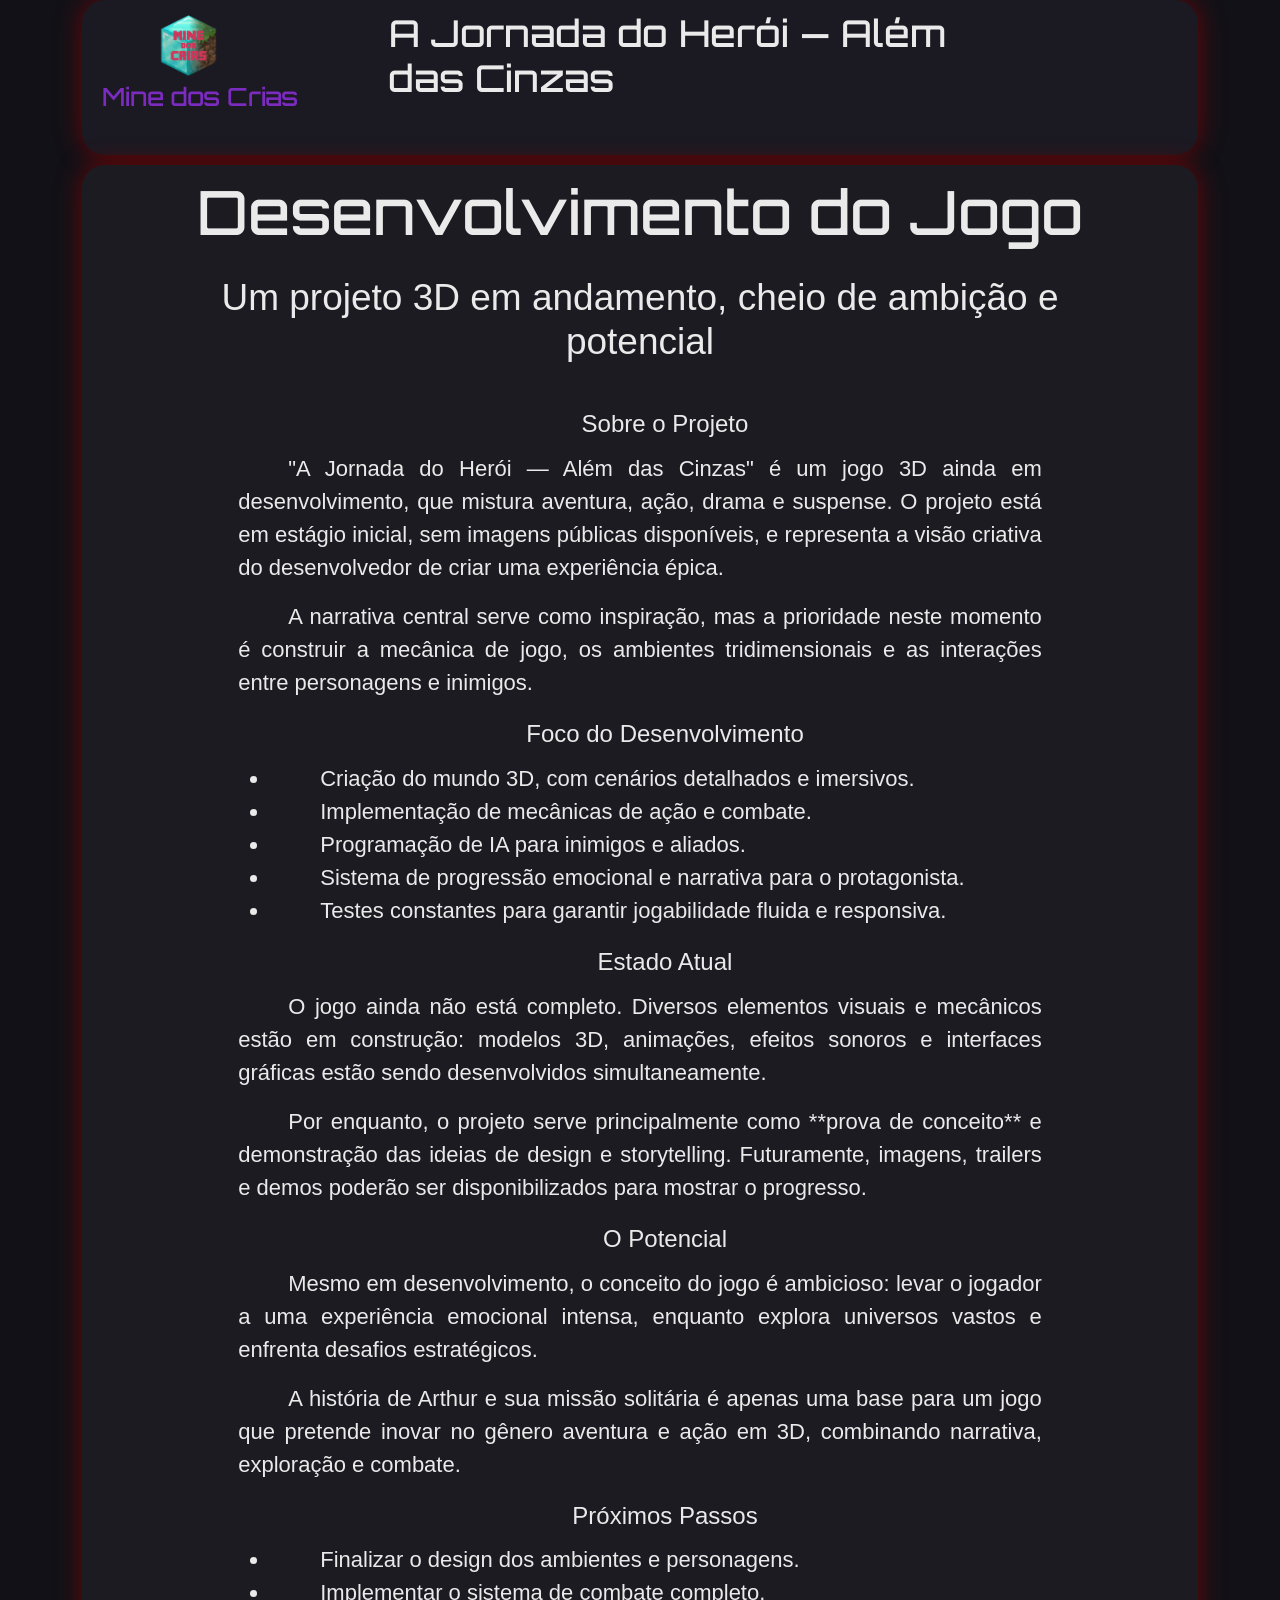
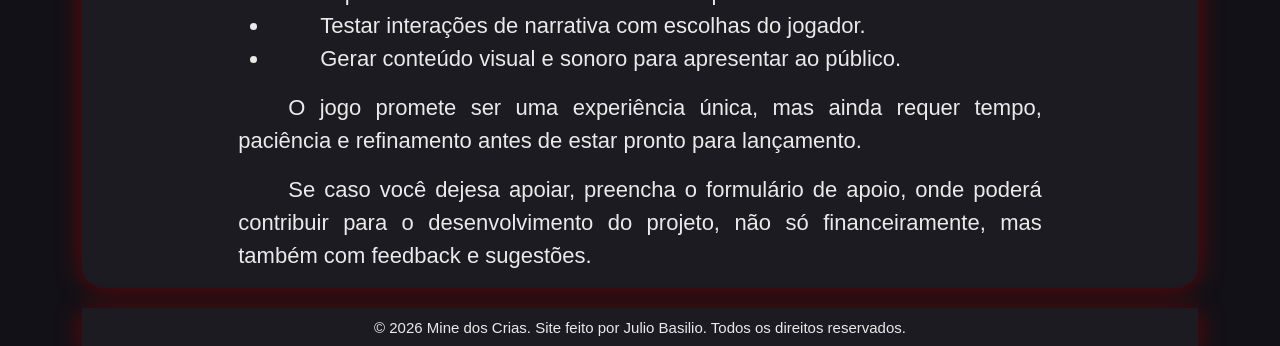
<file: Mine Dos Crias/Proj/Além das cinzas.html>
<!DOCTYPE html>
<html lang="pt-br">
<head>
    <meta charset="UTF-8">
    <meta name="viewport" content="width=device-width, initial-scale=1.0">
    <title>A Jornada do Herói | Mine dos Crias</title>
    
    <link rel="icon" href="Img/Logo-site-Mine-dos-Crias.ico" type="image/png">
    <link href="https://cdn.jsdelivr.net/npm/bootstrap@5.3.8/dist/css/bootstrap.min.css" rel="stylesheet">
    <link rel="stylesheet" href="Css/estiloAlemdasCinzas.css">
</head>
<body>
    <div class="container">
        
        <header>
            <div class="LogoGeral">
                <img id="logo" src="Img/Logo site Mine dos Crias.png" alt="Logo do site">
                <a href="index.html"><h6 id="Nome_Site">Mine dos Crias</h6></a>
            </div>
            <h1 class="titulo-principal">A Jornada do Herói — Além das Cinzas</h1>
        </header>

        <main>
            <h1 class="titulo">Desenvolvimento do Jogo</h1>
            <h2 class="subtitulo">Um projeto 3D em andamento, cheio de ambição e potencial</h2>

            <div class="conteudo-texto">

                <div class="subtitulo-secao"><h4>Sobre o Projeto</h4></div>
                <p>
                    "A Jornada do Herói — Além das Cinzas" é um jogo 3D ainda em desenvolvimento, que mistura aventura, ação, drama e suspense.
                    O projeto está em estágio inicial, sem imagens públicas disponíveis, e representa a visão criativa do desenvolvedor de criar uma experiência épica.
                </p>
                <p>
                    A narrativa central serve como inspiração, mas a prioridade neste momento é construir a mecânica de jogo,
                    os ambientes tridimensionais e as interações entre personagens e inimigos.
                </p>

                <div class="subtitulo-secao"><h4>Foco do Desenvolvimento</h4></div>
                <ul>
                    <li>Criação do mundo 3D, com cenários detalhados e imersivos.</li>
                    <li>Implementação de mecânicas de ação e combate.</li>
                    <li>Programação de IA para inimigos e aliados.</li>
                    <li>Sistema de progressão emocional e narrativa para o protagonista.</li>
                    <li>Testes constantes para garantir jogabilidade fluida e responsiva.</li>
                </ul>

                <div class="subtitulo-secao"><h4>Estado Atual</h4></div>
                <p>
                    O jogo ainda não está completo. Diversos elementos visuais e mecânicos estão em construção:
                    modelos 3D, animações, efeitos sonoros e interfaces gráficas estão sendo desenvolvidos simultaneamente.
                </p>
                <p>
                    Por enquanto, o projeto serve principalmente como **prova de conceito** e demonstração das ideias de design e storytelling.
                    Futuramente, imagens, trailers e demos poderão ser disponibilizados para mostrar o progresso.
                </p>

                <div class="subtitulo-secao"><h4>O Potencial</h4></div>
                <p>
                    Mesmo em desenvolvimento, o conceito do jogo é ambicioso:
                    levar o jogador a uma experiência emocional intensa, enquanto explora universos vastos e enfrenta desafios estratégicos.
                </p>
                <p>
                    A história de Arthur e sua missão solitária é apenas uma base para um jogo que pretende inovar
                    no gênero aventura e ação em 3D, combinando narrativa, exploração e combate.
                </p>

                <div class="subtitulo-secao"><h4>Próximos Passos</h4></div>
                <ul>
                    <li>Finalizar o design dos ambientes e personagens.</li>
                    <li>Implementar o sistema de combate completo.</li>
                    <li>Testar interações de narrativa com escolhas do jogador.</li>
                    <li>Gerar conteúdo visual e sonoro para apresentar ao público.</li>
                </ul>
                <p>
                    O jogo promete ser uma experiência única, mas ainda requer tempo, paciência e refinamento antes de estar pronto para lançamento.
                </p>
                <p>Se caso você dejesa apoiar, preencha o formulário de apoio, onde poderá contribuir para o desenvolvimento do projeto, não só financeiramente, mas também com feedback e sugestões.</p>

            </div>
        </main>

        <footer>
            <div id="direitos">
                <p>&copy; 2026 Mine dos Crias. Site feito por Julio Basilio. Todos os direitos reservados.</p>
            </div>
        </footer>
    </div>

    <script src="https://cdn.jsdelivr.net/npm/bootstrap@5.3.8/dist/js/bootstrap.bundle.min.js"></script>
</body>
</html>
</file>
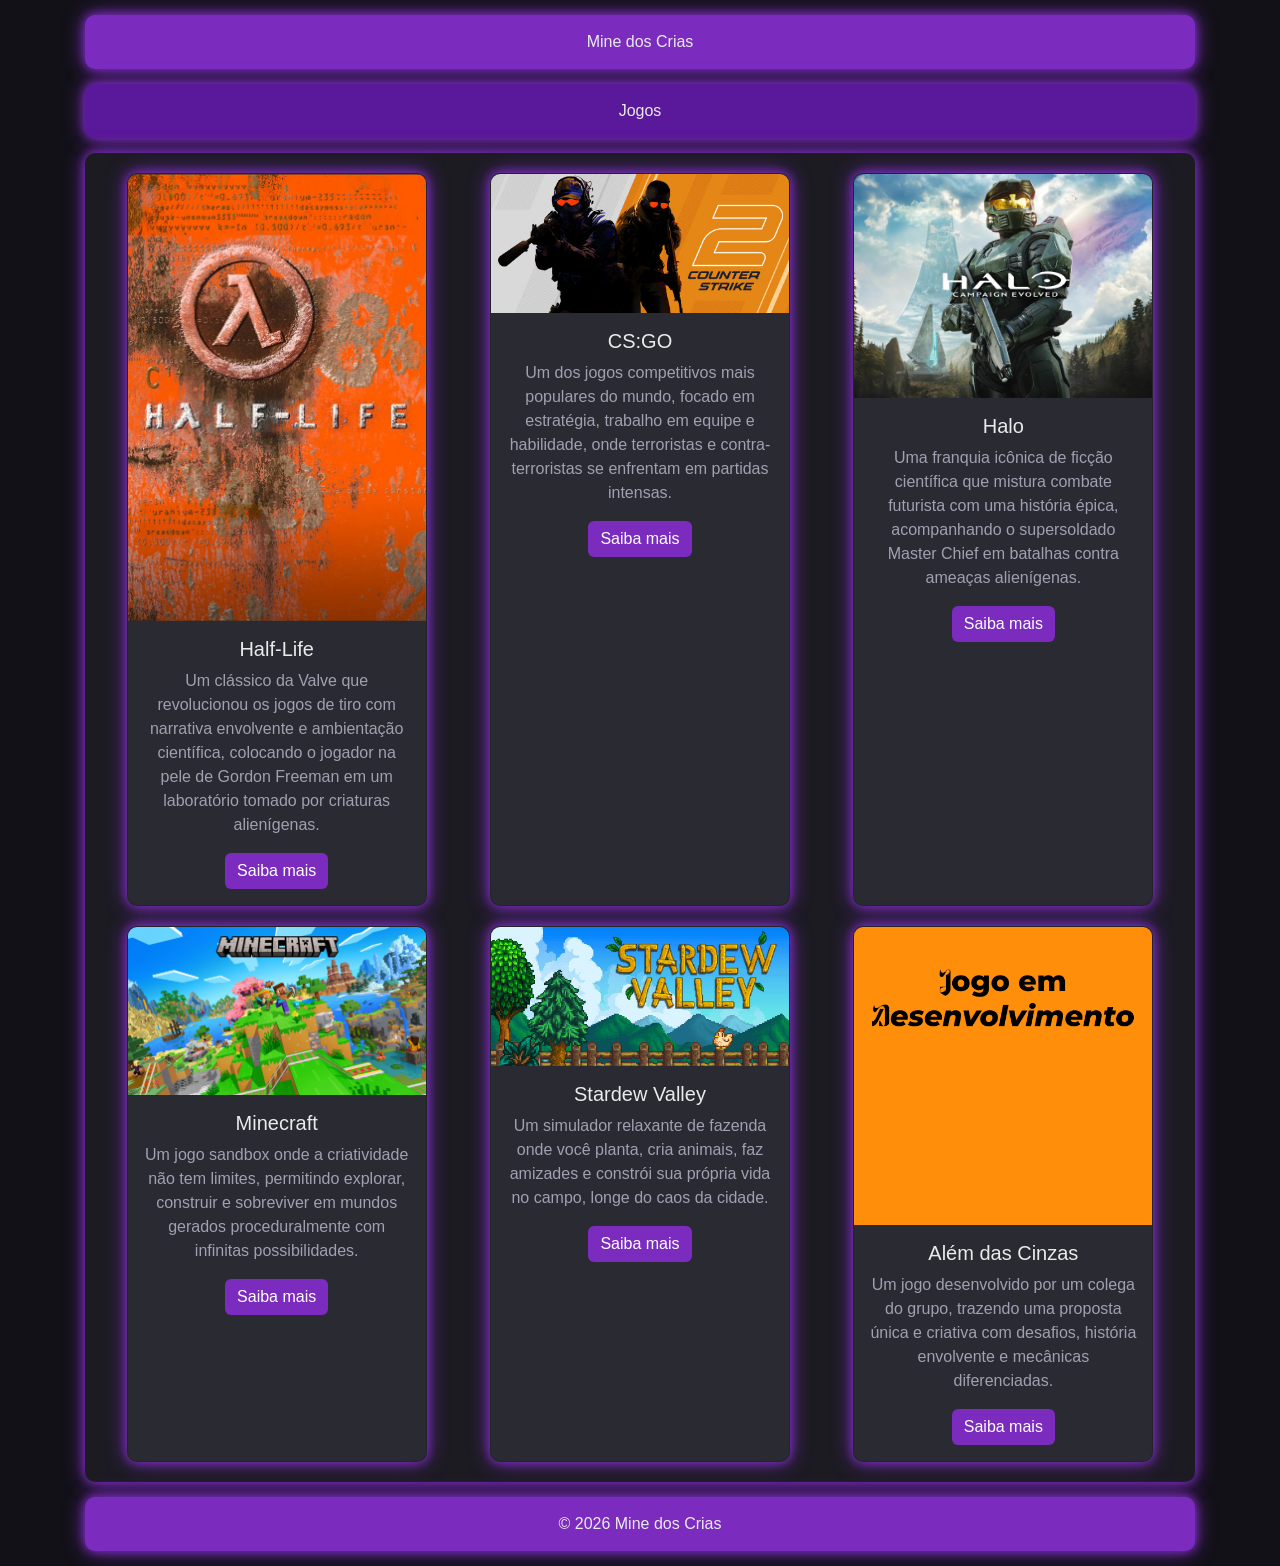
<file: Mine Dos Crias/Proj/cards.html>
<!DOCTYPE html>
<html lang="pt-BR">
<head>
  <meta charset="UTF-8">
  <meta name="viewport" content="width=device-width, initial-scale=1.0">
  <title>Mine dos Crias</title>

  <link href="https://cdn.jsdelivr.net/npm/bootstrap@5.3.0/dist/css/bootstrap.min.css" rel="stylesheet">
  <link rel="stylesheet" href="Css/estiloCards.css">
</head>

<body>

<div class="container">

  <header>Mine dos Crias</header>
  <nav>Jogos</nav>

  <main>
    <div class="cards-container">

      <div class="card">
        <img src="Img/half-life3.jpg" class="card-img-top">
        <div class="card-body">
          <h5 class="card-title">Half-Life</h5>
          <p class="card-text">Um clássico da Valve que revolucionou os jogos de tiro com narrativa envolvente e ambientação científica, colocando o jogador na pele de Gordon Freeman em um laboratório tomado por criaturas alienígenas.</p>
          <a href="Half-Life.html" class="btn btn-primary">Saiba mais</a>
        </div>
      </div>

      <div class="card">
        <img src="Img/Csgo imagem 1.jpg" class="card-img-top">
        <div class="card-body">
          <h5 class="card-title">CS:GO</h5>
          <p class="card-text">Um dos jogos competitivos mais populares do mundo, focado em estratégia, trabalho em equipe e habilidade, onde terroristas e contra-terroristas se enfrentam em partidas intensas.</p>
          <a href="csgo.html" class="btn btn-primary">Saiba mais</a>
        </div>
      </div>

      <div class="card">
        <img src="Img/Halo.jpg" class="card-img-top">
        <div class="card-body">
          <h5 class="card-title">Halo</h5>
          <p class="card-text">Uma franquia icônica de ficção científica que mistura combate futurista com uma história épica, acompanhando o supersoldado Master Chief em batalhas contra ameaças alienígenas.</p>
          <a href="Halo.html" class="btn btn-primary">Saiba mais</a>
        </div>
      </div>

      <div class="card">
        <img src="Img/mine1.png" class="card-img-top">
        <div class="card-body">
          <h5 class="card-title">Minecraft</h5>
          <p class="card-text">Um jogo sandbox onde a criatividade não tem limites, permitindo explorar, construir e sobreviver em mundos gerados proceduralmente com infinitas possibilidades.</p>
          <a href="minecraft.html" class="btn btn-primary">Saiba mais</a>
        </div>
      </div>

      <div class="card">
        <img src="Img/stardew1.jpg" class="card-img-top">
        <div class="card-body">
          <h5 class="card-title">Stardew Valley</h5>
          <p class="card-text">Um simulador relaxante de fazenda onde você planta, cria animais, faz amizades e constrói sua própria vida no campo, longe do caos da cidade.</p>
          <a href="stardew valley.html" class="btn btn-primary">Saiba mais</a>
        </div>
      </div>

      <div class="card">
        <img src="Img/jogo.png" class="card-img-top">
        <div class="card-body">
          <h5 class="card-title">Além das Cinzas</h5>
          <p class="card-text">Um jogo desenvolvido por um colega do grupo, trazendo uma proposta única e criativa com desafios, história envolvente e mecânicas diferenciadas.</p>
          <a href="Além das cinzas.html" class="btn btn-primary">Saiba mais</a>
        </div>
      </div>

    </div>
  </main>

  <footer>© 2026 Mine dos Crias</footer>

</div>

</body>
</html>
</file>
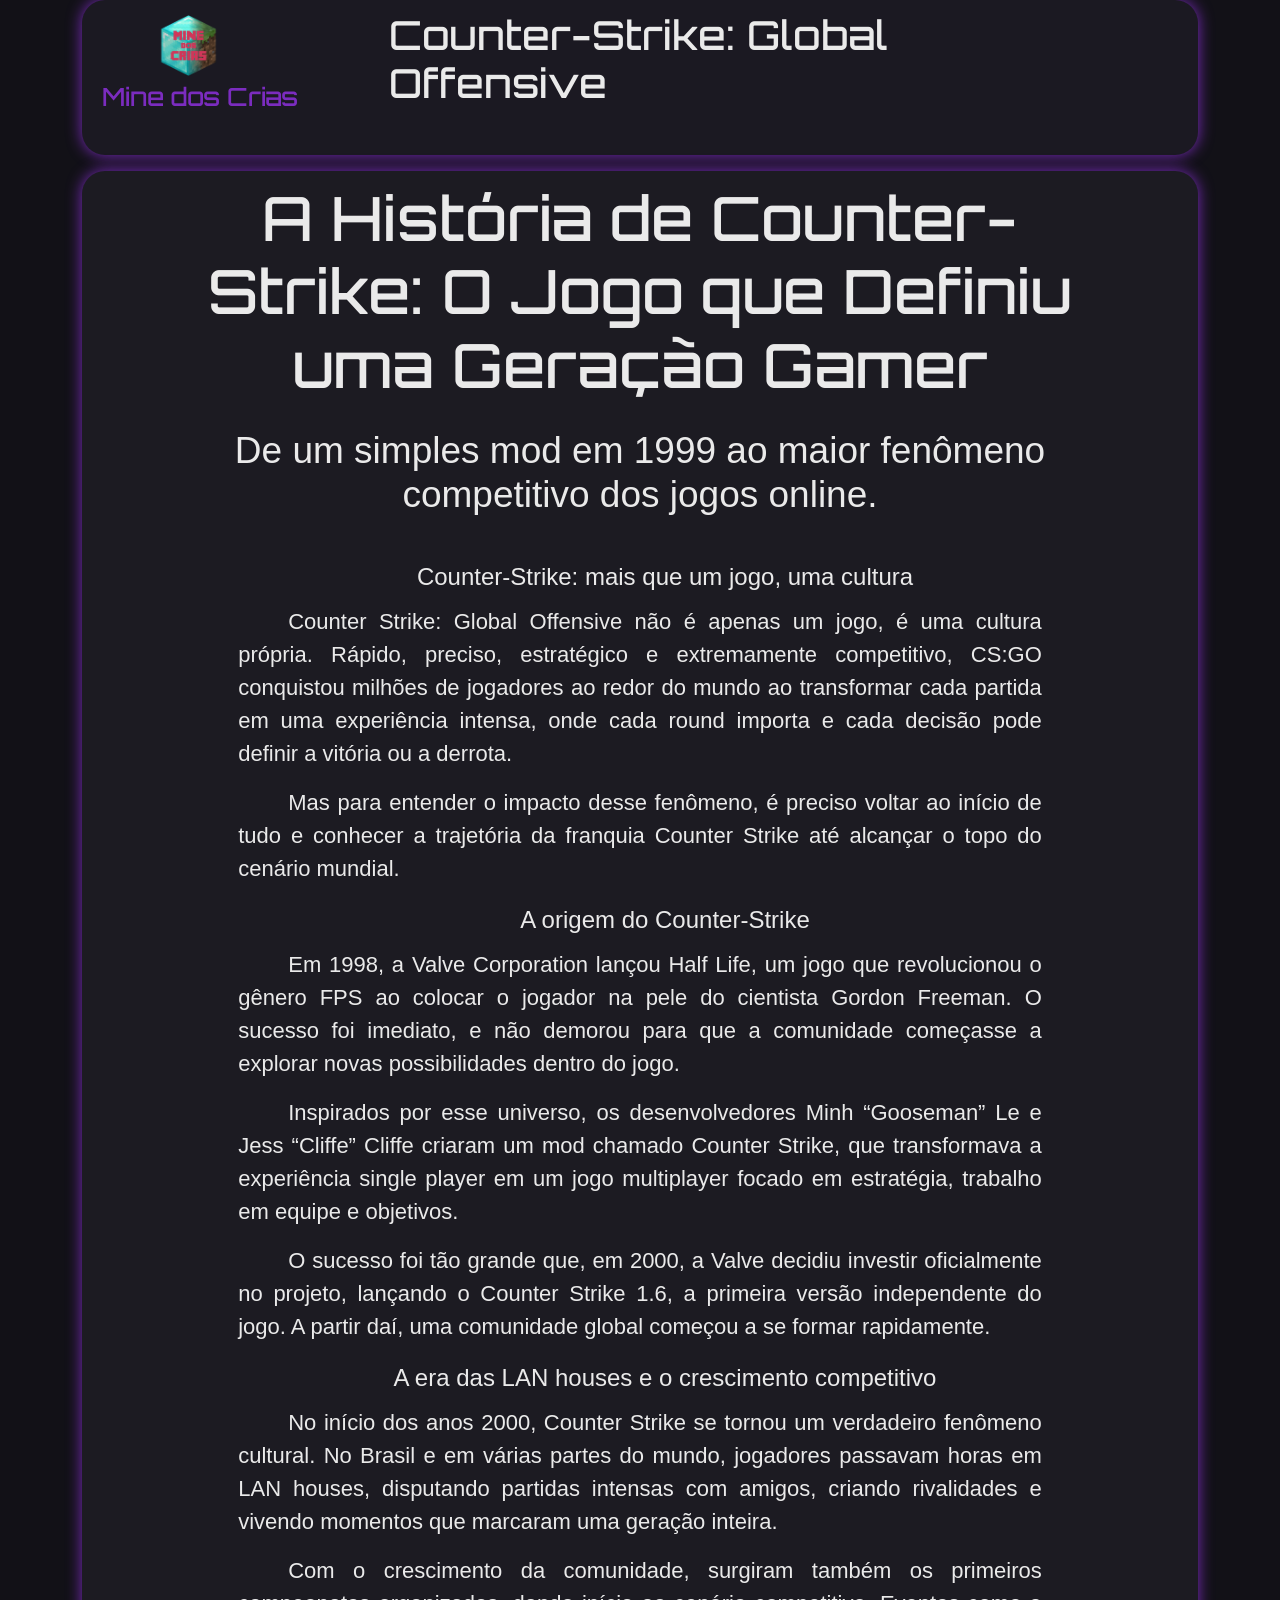
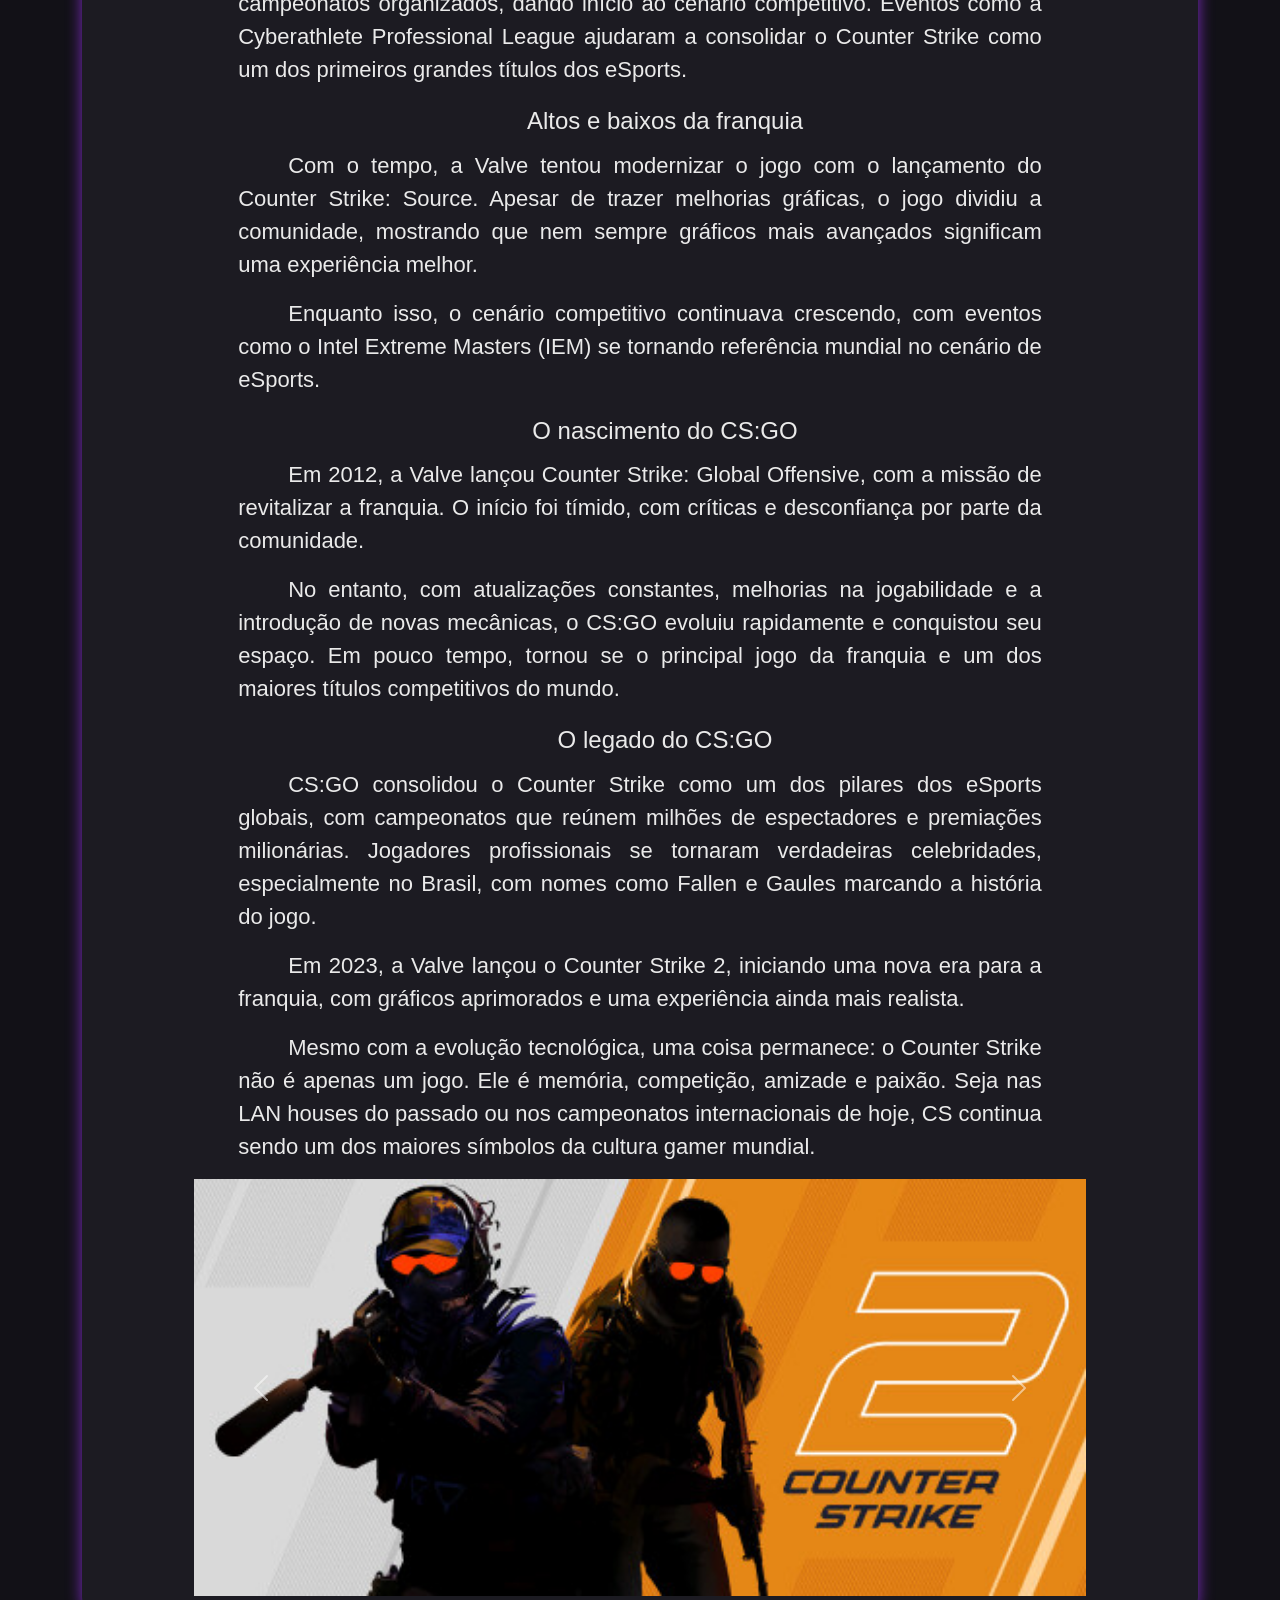
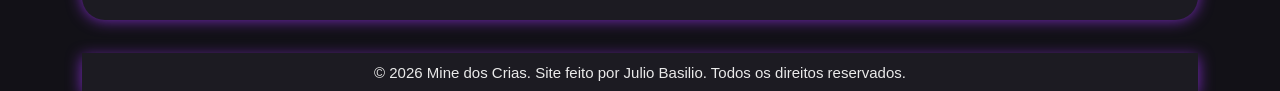
<file: Mine Dos Crias/Proj/csgo.html>
<!DOCTYPE html>
<html lang="en">
<head>
     <link rel="icon" href="Img/Logo-site-Mine-dos-Crias.ico" type="image/png"> <!-- Ícone do site -->
    
    <meta charset="UTF-8">
    <meta name="viewport" content="width=device-width, initial-scale=1.0">
    <link href="https://cdn.jsdelivr.net/npm/bootstrap@5.3.8/dist/css/bootstrap.min.css" rel="stylesheet" integrity="sha384-sRIl4kxILFvY47J16cr9ZwB07vP4J8+LH7qKQnuqkuIAvNWLzeN8tE5YBujZqJLB" crossorigin="anonymous">
<script src="https://cdn.jsdelivr.net/npm/bootstrap@5.3.8/dist/js/bootstrap.bundle.min.js" integrity="sha384-FKyoEForCGlyvwx9Hj09JcYn3nv7wiPVlz7YYwJrWVcXK/BmnVDxM+D2scQbITxI" crossorigin="anonymous"></script> 
    <link rel="stylesheet" href="Css/estiloCSGO.css">
    <title>Cs:Go | Mine dos Crias</title>
</head>
<body>
    <div class="container">
        <header>

            <div class="LogoGeral">
                <img id="logo" src="Img/Logo site Mine dos Crias.png" alt="Logo do site">
                <a href="index.html"><h6 id="Nome_Site">Mine dos Crias</h6></a>
            </div>
            <h1 id="Csgo">Counter-Strike: Global Offensive</h1>
        
        </header>

<main>
    <h1 id="TituloCs">A História de Counter-Strike: O Jogo que Definiu uma Geração Gamer</h1>
    <h2 id="TituloCs2">De um simples mod em 1999 ao maior fenômeno competitivo dos jogos online.</h2>
    <div class="Paragrafos">
        <div id="SubtCs"><h4>Counter-Strike: mais que um jogo, uma cultura</h4></div>
        <p>Counter Strike: Global Offensive não é apenas um jogo, é uma cultura própria. Rápido, preciso, estratégico e extremamente competitivo, CS:GO conquistou milhões de jogadores ao redor do mundo ao transformar cada partida em uma experiência intensa, onde cada round importa e cada decisão pode definir a vitória ou a derrota.</p>
        <p>Mas para entender o impacto desse fenômeno, é preciso voltar ao início de tudo e conhecer a trajetória da franquia Counter Strike até alcançar o topo do cenário mundial.</p>
        
        
        <div id="SubtCs"><h4>A origem do Counter-Strike</h4></div>
        <p>Em 1998, a Valve Corporation lançou Half Life, um jogo que revolucionou o gênero FPS ao colocar o jogador na pele do cientista Gordon Freeman. O sucesso foi imediato, e não demorou para que a comunidade começasse a explorar novas possibilidades dentro do jogo.</p>
        <p>Inspirados por esse universo, os desenvolvedores Minh “Gooseman” Le e Jess “Cliffe” Cliffe criaram um mod chamado Counter Strike, que transformava a experiência single player em um jogo multiplayer focado em estratégia, trabalho em equipe e objetivos.</p>
        <p>O sucesso foi tão grande que, em 2000, a Valve decidiu investir oficialmente no projeto, lançando o Counter Strike 1.6, a primeira versão independente do jogo. A partir daí, uma comunidade global começou a se formar rapidamente.</p>

        <div id="SubtCs"><h4>A era das LAN houses e o crescimento competitivo</h4></div>
        <p>No início dos anos 2000, Counter Strike se tornou um verdadeiro fenômeno cultural. No Brasil e em várias partes do mundo, jogadores passavam horas em LAN houses, disputando partidas intensas com amigos, criando rivalidades e vivendo momentos que marcaram uma geração inteira.</p>
        <p>Com o crescimento da comunidade, surgiram também os primeiros campeonatos organizados, dando início ao cenário competitivo. Eventos como a Cyberathlete Professional League ajudaram a consolidar o Counter Strike como um dos primeiros grandes títulos dos eSports.</p>

        <div id="SubtCs"><h4>Altos e baixos da franquia</h4></div>
        <p>Com o tempo, a Valve tentou modernizar o jogo com o lançamento do Counter Strike: Source. Apesar de trazer melhorias gráficas, o jogo dividiu a comunidade, mostrando que nem sempre gráficos mais avançados significam uma experiência melhor.</p>
        <p>Enquanto isso, o cenário competitivo continuava crescendo, com eventos como o Intel Extreme Masters (IEM) se tornando referência mundial no cenário de eSports.</p>
        
        <div id="SubtCs"><h4>O nascimento do CS:GO</h4></div>
        <p>Em 2012, a Valve lançou Counter Strike: Global Offensive, com a missão de revitalizar a franquia. O início foi tímido, com críticas e desconfiança por parte da comunidade.</p>
        <p>No entanto, com atualizações constantes, melhorias na jogabilidade e a introdução de novas mecânicas, o CS:GO evoluiu rapidamente e conquistou seu espaço. Em pouco tempo, tornou se o principal jogo da franquia e um dos maiores títulos competitivos do mundo.</p>
        
        <div id="SubtCs"><h4>O legado do CS:GO</h4></div>
        <p>CS:GO consolidou o Counter Strike como um dos pilares dos eSports globais, com campeonatos que reúnem milhões de espectadores e premiações milionárias. Jogadores profissionais se tornaram verdadeiras celebridades, especialmente no Brasil, com nomes como Fallen e Gaules marcando a história do jogo.</p>
        <p>Em 2023, a Valve lançou o Counter Strike 2, iniciando uma nova era para a franquia, com gráficos aprimorados e uma experiência ainda mais realista.</p>
        <p>Mesmo com a evolução tecnológica, uma coisa permanece: o Counter Strike não é apenas um jogo. Ele é memória, competição, amizade e paixão. Seja nas LAN houses do passado ou nos campeonatos internacionais de hoje, CS continua sendo um dos maiores símbolos da cultura gamer mundial.</p>

    </div>

    <div id="carouselExampleAutoplaying" class="carousel slide" data-bs-ride="carousel">
  <div class="carousel-inner">
    <div class="carousel-item active">
      <img src="Img/Csgo imagem 1.jpg" class="d-block w-100" alt="...">
    </div>
    <div class="carousel-item">
      <img src="Img/Csgo imagem 2.jpg" class="d-block w-100" alt="...">
    </div>
    <div class="carousel-item">
      <img src="Img/csgo imagem 3.jpg" class="d-block w-100" alt="...">
    </div>
  </div>
  <button class="carousel-control-prev" type="button" data-bs-target="#carouselExampleAutoplaying" data-bs-slide="prev">
    <span class="carousel-control-prev-icon" aria-hidden="true"></span>
    <span class="visually-hidden">Previous</span>
  </button>
  <button class="carousel-control-next" type="button" data-bs-target="#carouselExampleAutoplaying" data-bs-slide="next">
    <span class="carousel-control-next-icon" aria-hidden="true"></span>
    <span class="visually-hidden">Next</span>
  </button>
</div>
<br>

</main>

        <footer>
            <div id="direitos"><p>&copy; 2026 Mine dos Crias. Site feito por Julio Basilio. Todos os direitos reservados.</p></div>
            
        </footer>
    </div>
    
</body>
</html>
</file>
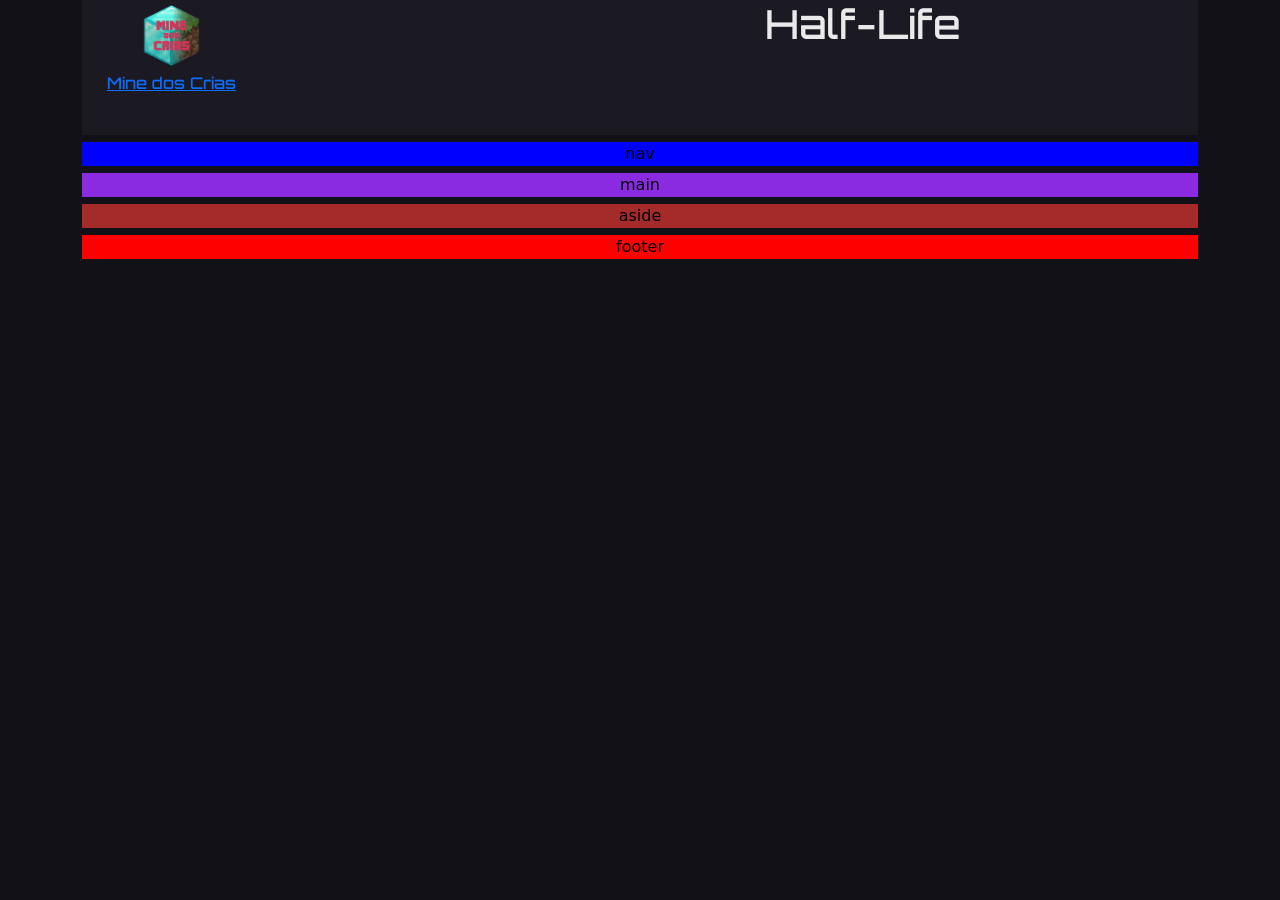
<file: Mine Dos Crias/Proj/formulario Apoio.html>
<!DOCTYPE html>
<html lang="en">
<head>
    <meta charset="UTF-8">
    <meta name="viewport" content="width=device-width, initial-scale=1.0">
    <link href="https://cdn.jsdelivr.net/npm/bootstrap@5.3.8/dist/css/bootstrap.min.css" rel="stylesheet" integrity="sha384-sRIl4kxILFvY47J16cr9ZwB07vP4J8+LH7qKQnuqkuIAvNWLzeN8tE5YBujZqJLB" crossorigin="anonymous">


    <link rel="stylesheet" href="Css/estiloFormulario.css">
    <title>Formulario | Mine dos Crias</title>
</head>
<body>
    <div class="container">
        <header>
            <div class="LogoGeral">
                <img id="logo" src="Img/Logo site Mine dos Crias.png" alt="Logo do site">
                <a href="index.html"><h6 id="Nome_Site">Mine dos Crias</h6></a>
            </div>
            <h1 class="titulo-principal">Half-Life</h1>
        </header>


        <nav>nav</nav>
        <main>main</main>
        <aside>aside</aside>
        <footer>footer</footer>
    </div>
</body>
</html>
</file>
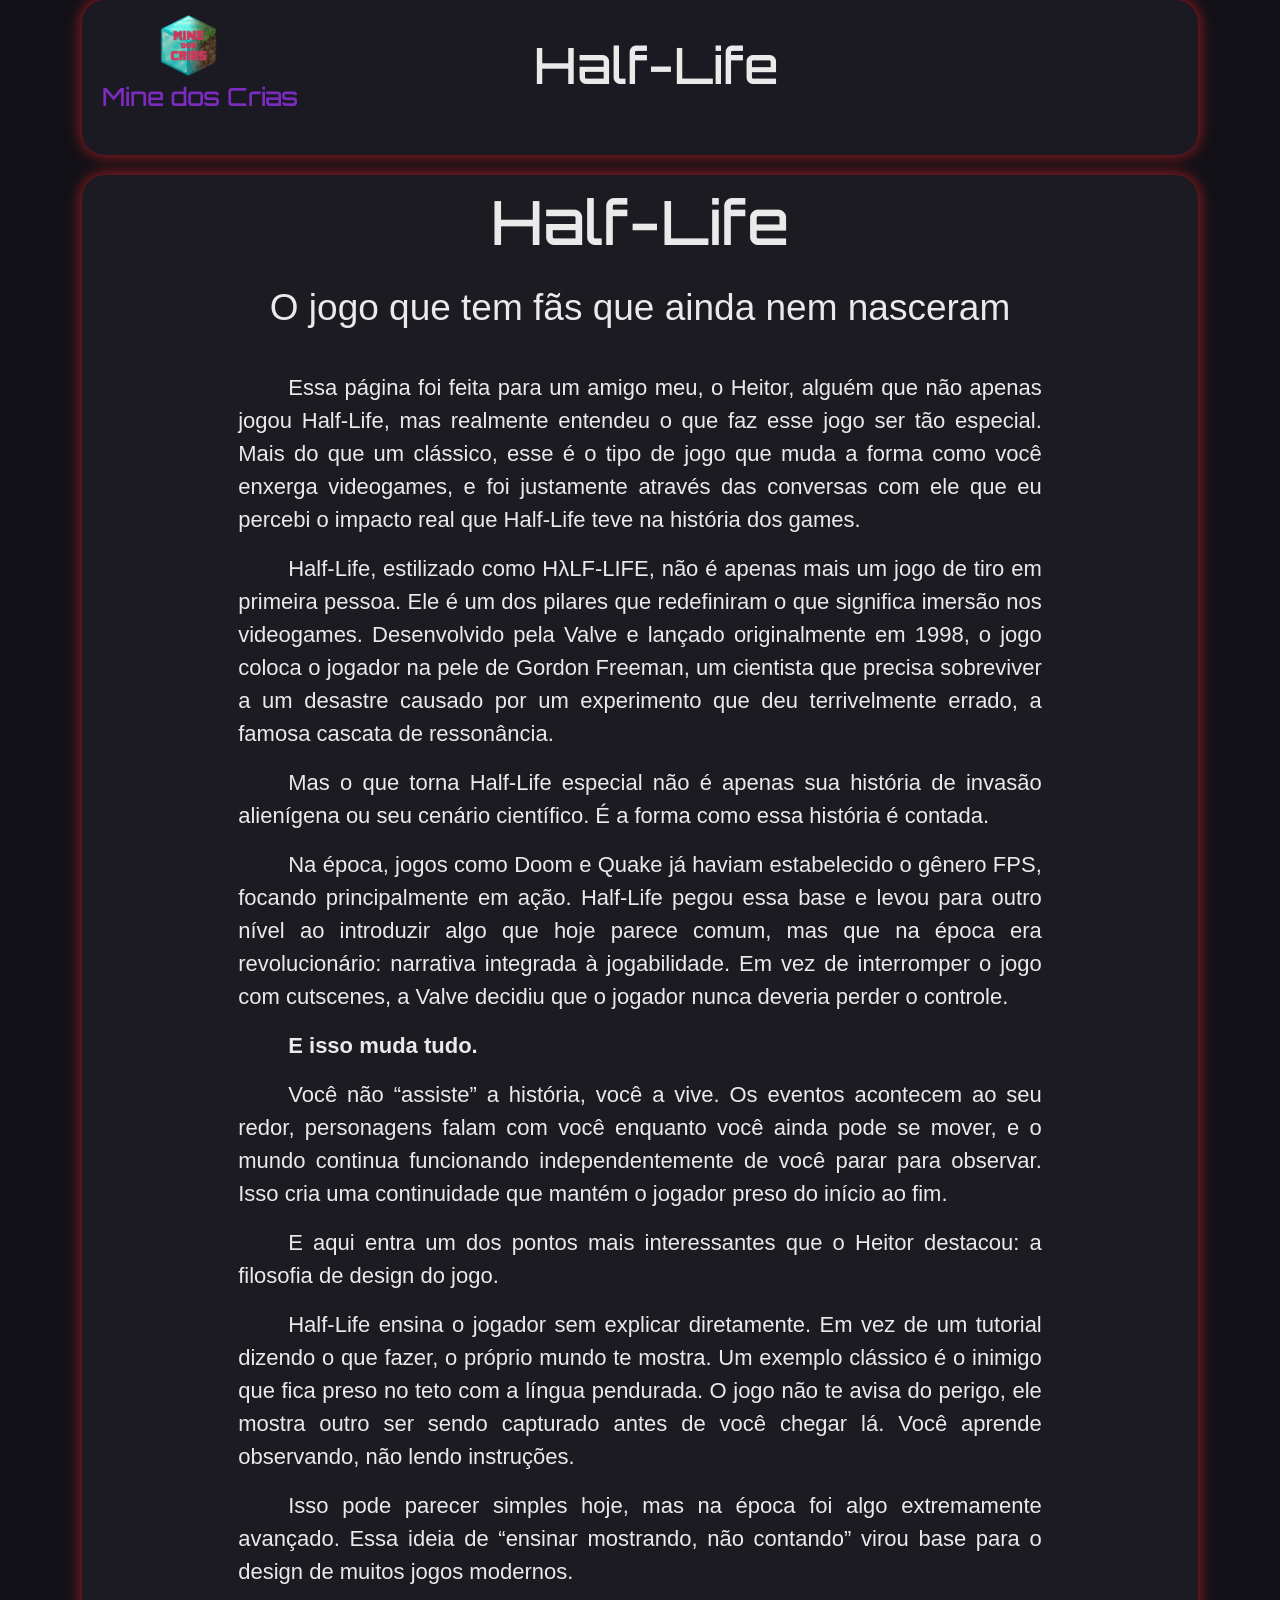
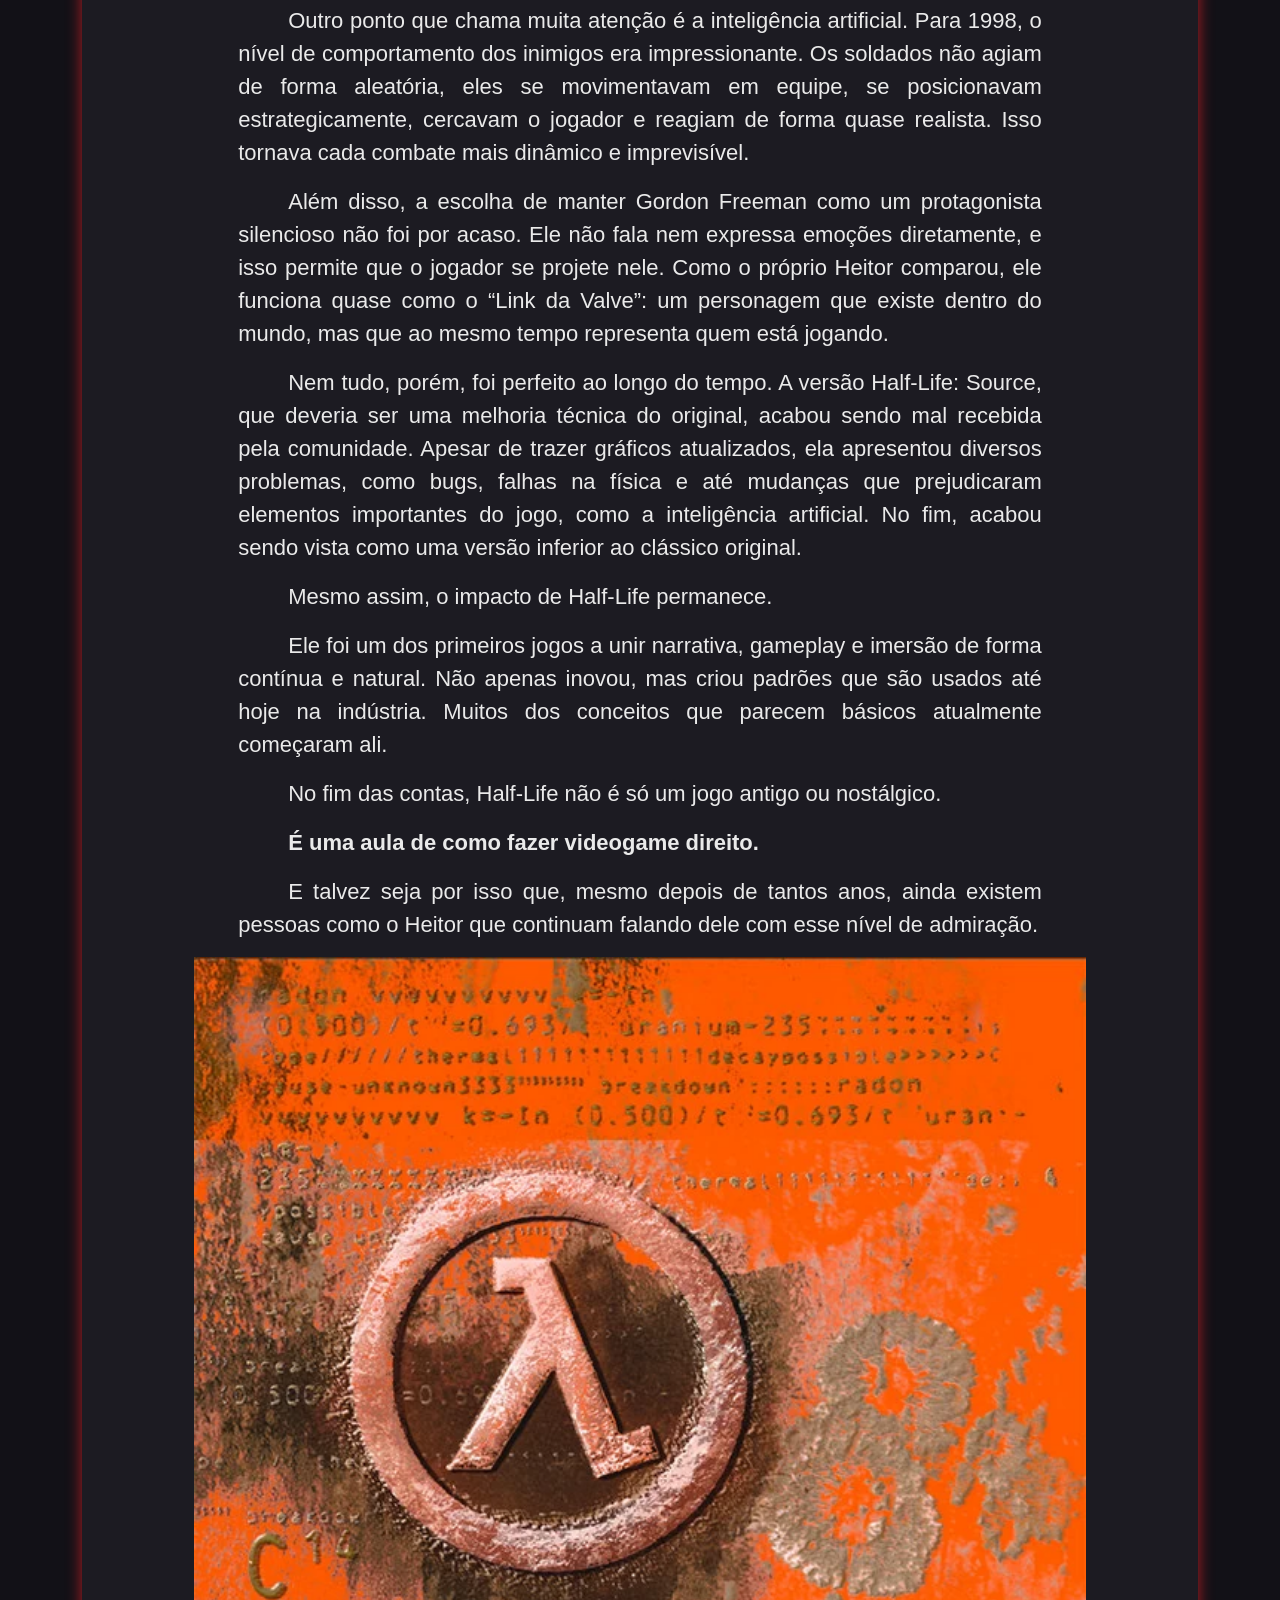
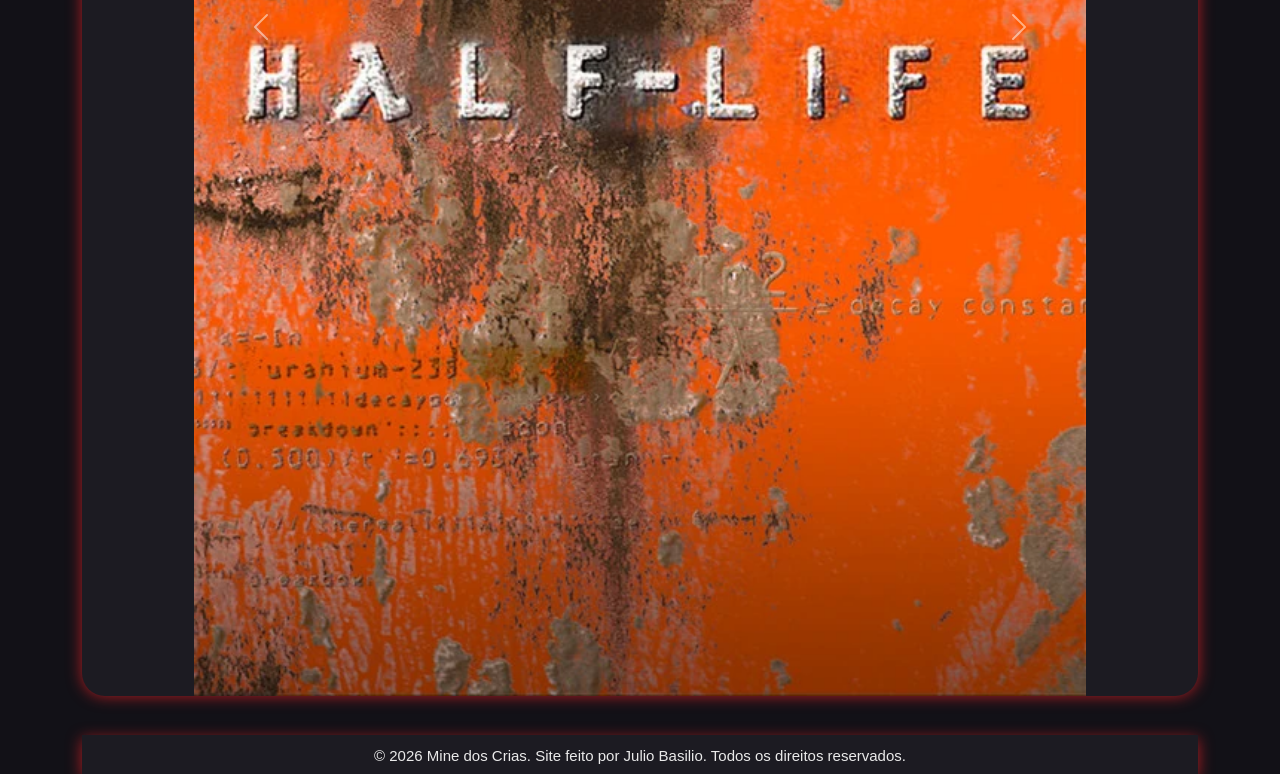
<file: Mine Dos Crias/Proj/Half-Life.html>
<!DOCTYPE html>
<html lang="pt-br">
<head>
    <meta charset="UTF-8">
    <meta name="viewport" content="width=device-width, initial-scale=1.0">
    <title>Half-Life | Mine dos Crias</title>
    
    
    <link rel="icon" href="Img/Logo-site-Mine-dos-Crias.icow" type="image/png">

    
    <link href="https://cdn.jsdelivr.net/npm/bootstrap@5.3.8/dist/css/bootstrap.min.css" rel="stylesheet" integrity="sha384-sRIl4kxILFvY47J16cr9ZwB07vP4J8+LH7qKQnuqkuIAvNWLzeN8tE5YBujZqJLB" crossorigin="anonymous">

    
    <link rel="stylesheet" href="Css/estiloHalfLife.css">
</head>
<body>
    <div class="container">
        
        <header>
            <div class="LogoGeral">
                <img id="logo" src="Img/Logo site Mine dos Crias.png" alt="Logo do site">
                <a href="index.html"><h6 id="Nome_Site">Mine dos Crias</h6></a>
            </div>
            <h1 class="titulo-principal">Half-Life</h1>
        </header>

        
       <main>
    <h1 class="titulo">Half-Life</h1>
    <h2 class="subtitulo">O jogo que tem fãs que ainda nem nasceram</h2>

    <div class="conteudo-texto">

        <p>
            Essa página foi feita para um amigo meu, o Heitor, alguém que não apenas jogou Half-Life, 
            mas realmente entendeu o que faz esse jogo ser tão especial. Mais do que um clássico, 
            esse é o tipo de jogo que muda a forma como você enxerga videogames, e foi justamente 
            através das conversas com ele que eu percebi o impacto real que Half-Life teve na história dos games.
        </p>

        <p>
            Half-Life, estilizado como HλLF-LIFE, não é apenas mais um jogo de tiro em primeira pessoa. 
            Ele é um dos pilares que redefiniram o que significa imersão nos videogames. Desenvolvido pela Valve 
            e lançado originalmente em 1998, o jogo coloca o jogador na pele de Gordon Freeman, um cientista que 
            precisa sobreviver a um desastre causado por um experimento que deu terrivelmente errado, a famosa 
            cascata de ressonância.
        </p>

        <p>
            Mas o que torna Half-Life especial não é apenas sua história de invasão alienígena ou seu cenário científico. 
            É a forma como essa história é contada.
        </p>

        <p>
            Na época, jogos como Doom e Quake já haviam estabelecido o gênero FPS, focando principalmente em ação. 
            Half-Life pegou essa base e levou para outro nível ao introduzir algo que hoje parece comum, mas que na época 
            era revolucionário: narrativa integrada à jogabilidade. Em vez de interromper o jogo com cutscenes, a Valve 
            decidiu que o jogador nunca deveria perder o controle.
        </p>

        <p><strong>E isso muda tudo.</strong></p>

        <p>
            Você não “assiste” a história, você a vive. Os eventos acontecem ao seu redor, personagens falam com você 
            enquanto você ainda pode se mover, e o mundo continua funcionando independentemente de você parar para observar. 
            Isso cria uma continuidade que mantém o jogador preso do início ao fim.
        </p>

        <p>
            E aqui entra um dos pontos mais interessantes que o Heitor destacou: a filosofia de design do jogo.
        </p>

        <p>
            Half-Life ensina o jogador sem explicar diretamente. Em vez de um tutorial dizendo o que fazer, 
            o próprio mundo te mostra. Um exemplo clássico é o inimigo que fica preso no teto com a língua pendurada. 
            O jogo não te avisa do perigo, ele mostra outro ser sendo capturado antes de você chegar lá. 
            Você aprende observando, não lendo instruções.
        </p>

        <p>
            Isso pode parecer simples hoje, mas na época foi algo extremamente avançado. 
            Essa ideia de “ensinar mostrando, não contando” virou base para o design de muitos jogos modernos.
        </p>

        <p>
            Outro ponto que chama muita atenção é a inteligência artificial. Para 1998, o nível de comportamento dos inimigos 
            era impressionante. Os soldados não agiam de forma aleatória, eles se movimentavam em equipe, se posicionavam 
            estrategicamente, cercavam o jogador e reagiam de forma quase realista. Isso tornava cada combate mais dinâmico 
            e imprevisível.
        </p>

        <p>
            Além disso, a escolha de manter Gordon Freeman como um protagonista silencioso não foi por acaso. 
            Ele não fala nem expressa emoções diretamente, e isso permite que o jogador se projete nele. 
            Como o próprio Heitor comparou, ele funciona quase como o “Link da Valve”: um personagem que existe 
            dentro do mundo, mas que ao mesmo tempo representa quem está jogando.
        </p>

        <p>
            Nem tudo, porém, foi perfeito ao longo do tempo. A versão Half-Life: Source, que deveria ser uma melhoria técnica 
            do original, acabou sendo mal recebida pela comunidade. Apesar de trazer gráficos atualizados, ela apresentou 
            diversos problemas, como bugs, falhas na física e até mudanças que prejudicaram elementos importantes do jogo, 
            como a inteligência artificial. No fim, acabou sendo vista como uma versão inferior ao clássico original.
        </p>

        <p>
            Mesmo assim, o impacto de Half-Life permanece.
        </p>

        <p>
            Ele foi um dos primeiros jogos a unir narrativa, gameplay e imersão de forma contínua e natural. 
            Não apenas inovou, mas criou padrões que são usados até hoje na indústria. Muitos dos conceitos 
            que parecem básicos atualmente começaram ali.
        </p>

        <p>
            No fim das contas, Half-Life não é só um jogo antigo ou nostálgico.
        </p>

        <p><strong>É uma aula de como fazer videogame direito.</strong></p>

        <p>
            E talvez seja por isso que, mesmo depois de tantos anos, ainda existem pessoas como o Heitor 
            que continuam falando dele com esse nível de admiração.
        </p>
    </div>
            <div id="carouselExampleAutoplaying" class="carousel slide" data-bs-ride="carousel">
  <div class="carousel-inner">
    <div class="carousel-item active">
      <img src="Img/half-life3.jpg" class="d-block w-100" alt="...">
    </div>
    <div class="carousel-item">
      <img src="Img/half-life2.jpg" class="d-block w-100" alt="...">
    </div>
    <div class="carousel-item">
      <img src="Img/half-life1.jpg" class="d-block w-100" alt="...">
    </div>
  </div>
  <button class="carousel-control-prev" type="button" data-bs-target="#carouselExampleAutoplaying" data-bs-slide="prev">
    <span class="carousel-control-prev-icon" aria-hidden="true"></span>
    <span class="visually-hidden">Previous</span>
  </button>
  <button class="carousel-control-next" type="button" data-bs-target="#carouselExampleAutoplaying" data-bs-slide="next">
    <span class="carousel-control-next-icon" aria-hidden="true"></span>
    <span class="visually-hidden">Next</span>
  </button>
</div>

</main>

        
        <footer>
            <div id="direitos">
                <p>&copy; 2026 Mine dos Crias. Site feito por Julio Basilio. Todos os direitos reservados.</p>
            </div>
        </footer>
    </div>

    
    <script src="https://cdn.jsdelivr.net/npm/bootstrap@5.3.8/dist/js/bootstrap.bundle.min.js" integrity="sha384-FKyoEForCGlyvwx9Hj09JcYn3nv7wiPVlz7YYwJrWVcXK/BmnVDxM+D2scQbITxI" crossorigin="anonymous"></script>
</body>
</html>
</file>
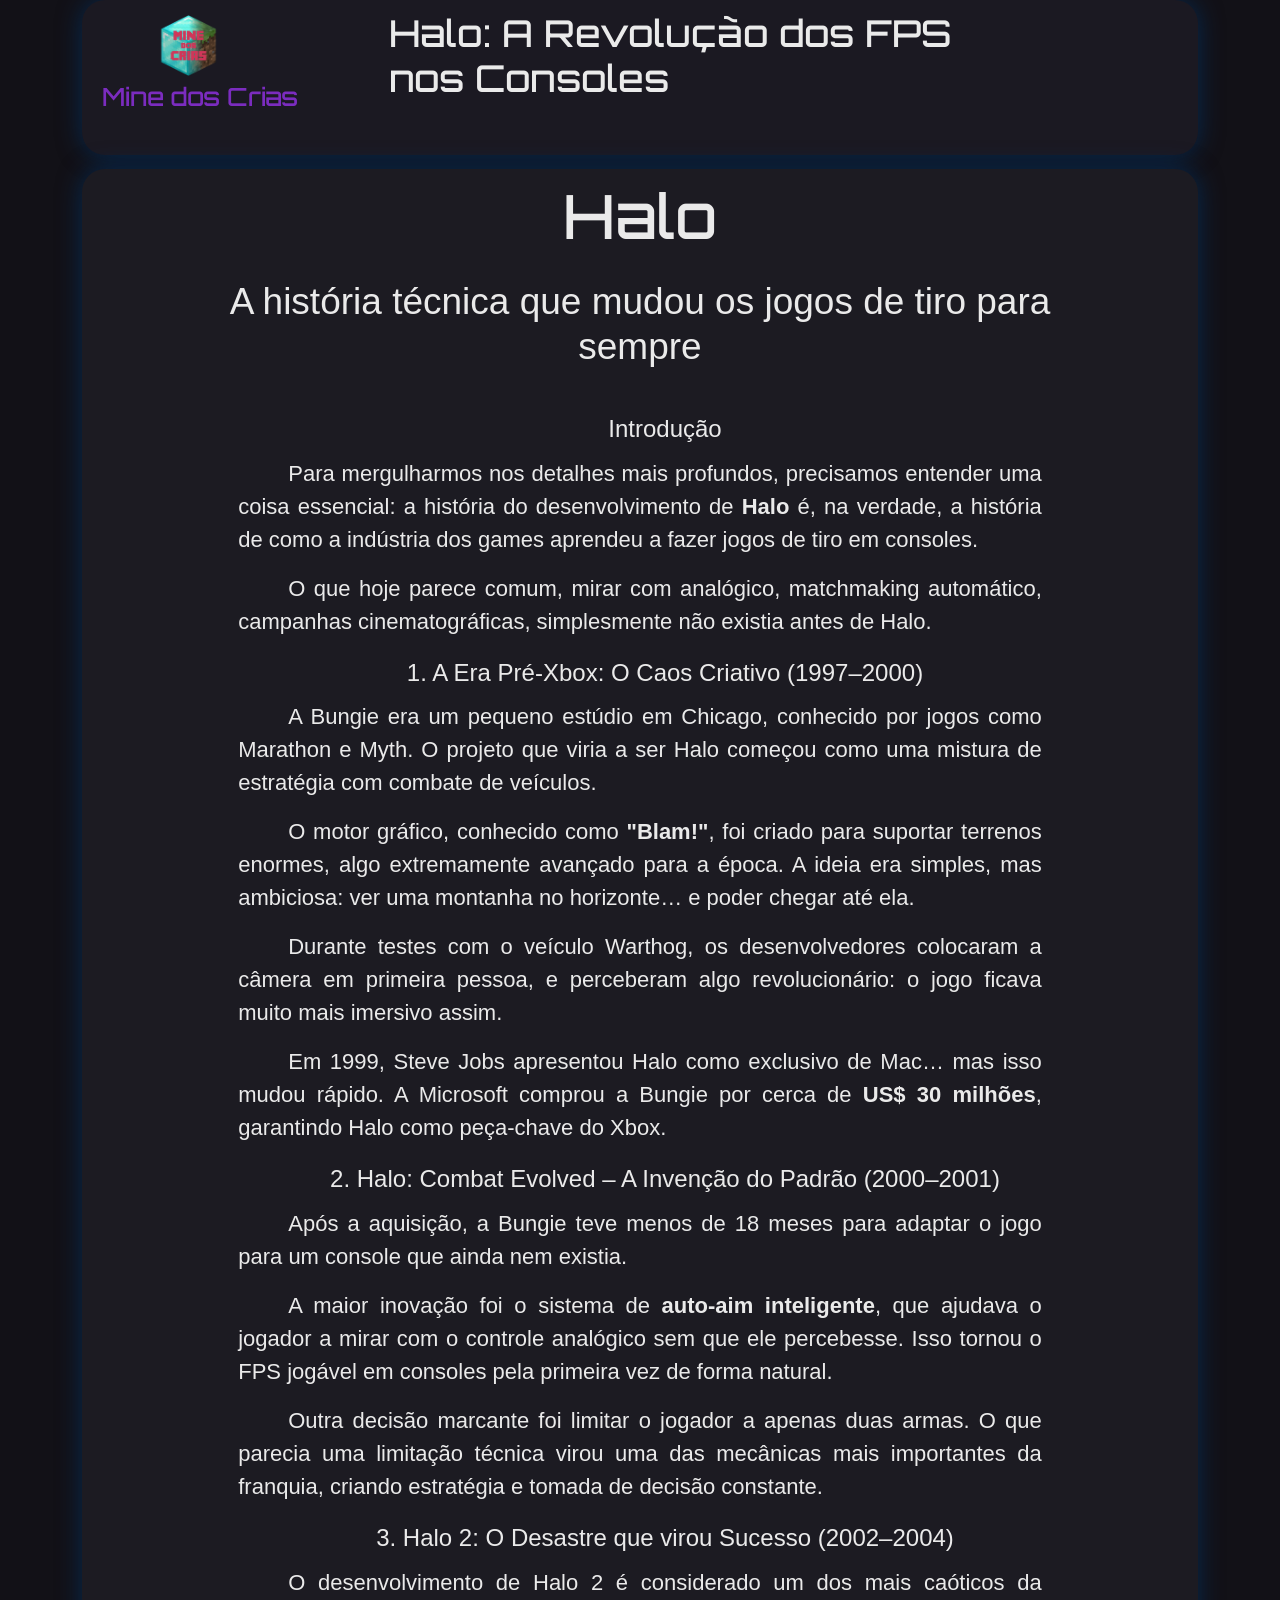
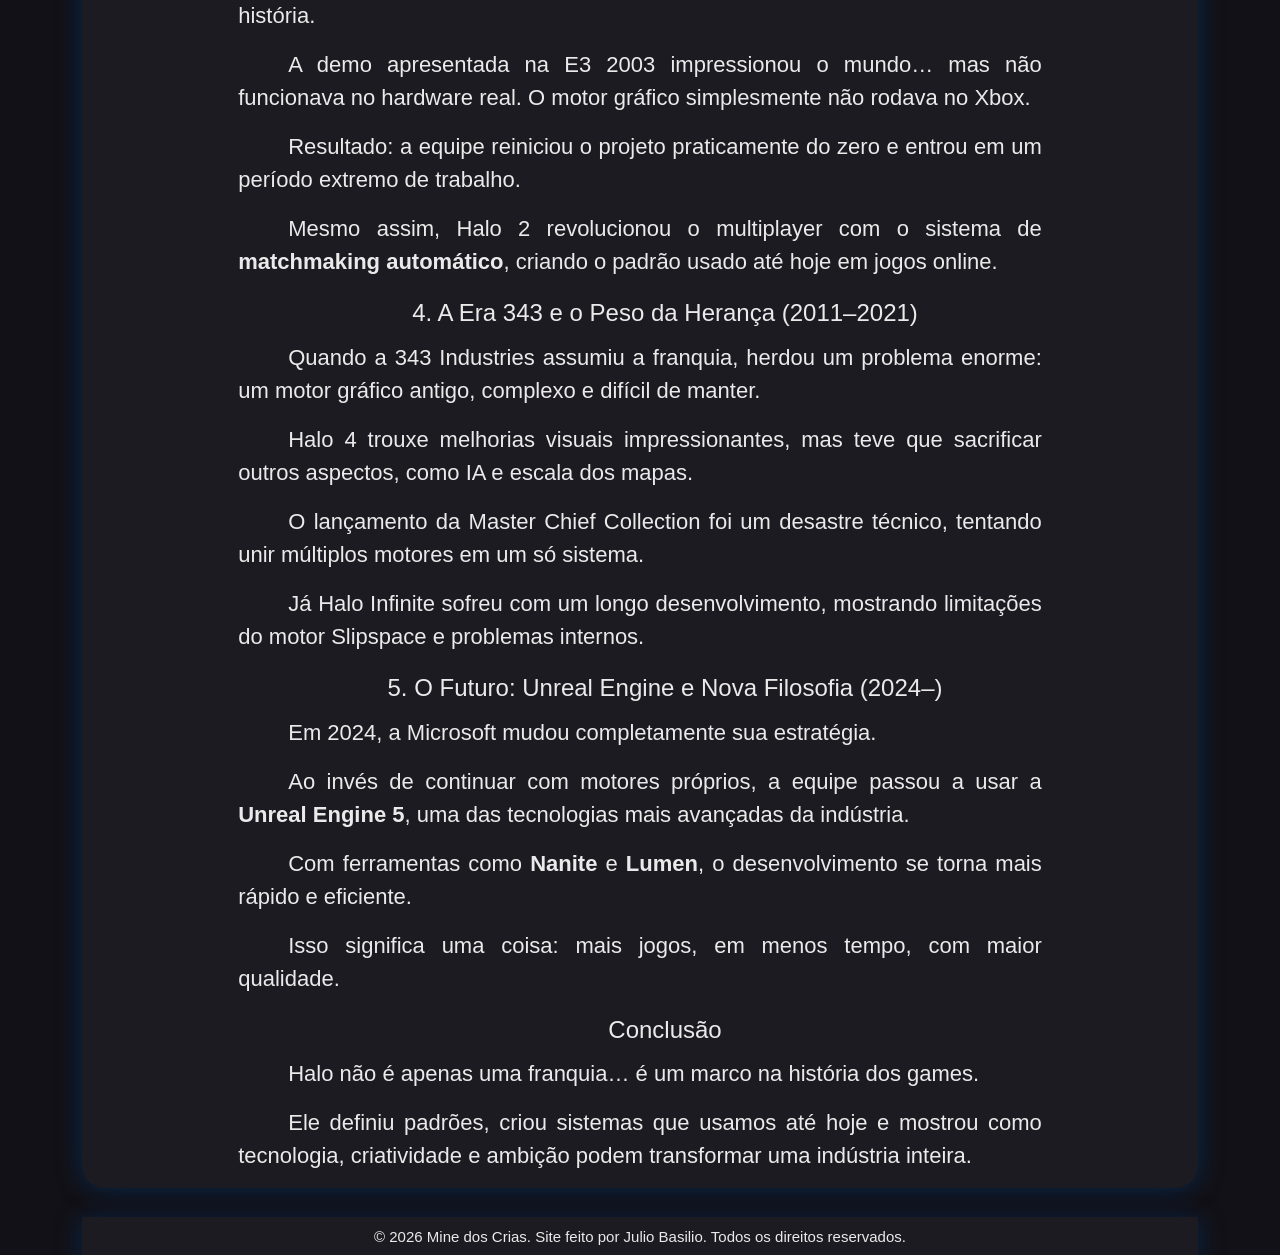
<file: Mine Dos Crias/Proj/Halo.html>
<!DOCTYPE html>
<html lang="pt-br">
<head>
    <meta charset="UTF-8">
    <meta name="viewport" content="width=device-width, initial-scale=1.0">
    <title>Halo | Mine dos Crias</title>
    
    <link rel="icon" href="Img/Logo-site-Mine-dos-Crias.ico" type="image/png">

    <link href="https://cdn.jsdelivr.net/npm/bootstrap@5.3.8/dist/css/bootstrap.min.css" rel="stylesheet">

    <link rel="stylesheet" href="Css/estiloHalo.css">
</head>
<body>
    <div class="container">
        
        <header>
            <div class="LogoGeral">
                <img id="logo" src="Img/Logo site Mine dos Crias.png" alt="Logo do site">
                <a href="index.html"><h6 id="Nome_Site">Mine dos Crias</h6></a>
            </div>
            <h1 class="titulo-principal">Halo: A Revolução dos FPS nos Consoles</h1>
        </header>

        <main>
            <h1 class="titulo">Halo</h1>
            <h2 class="subtitulo">A história técnica que mudou os jogos de tiro para sempre</h2>

            <div class="conteudo-texto">

                <div class="subtitulo-secao"><h4>Introdução</h4></div>
                <p>
                    Para mergulharmos nos detalhes mais profundos, precisamos entender uma coisa essencial:
                    a história do desenvolvimento de <strong>Halo</strong> é, na verdade, a história de como a indústria dos games
                    aprendeu a fazer jogos de tiro em consoles.
                </p>
                <p>
                    O que hoje parece comum, mirar com analógico, matchmaking automático, campanhas cinematográficas,
                    simplesmente não existia antes de Halo.
                </p>

                <div class="subtitulo-secao"><h4>1. A Era Pré-Xbox: O Caos Criativo (1997–2000)</h4></div>
                <p>
                    A Bungie era um pequeno estúdio em Chicago, conhecido por jogos como Marathon e Myth.
                    O projeto que viria a ser Halo começou como uma mistura de estratégia com combate de veículos.
                </p>
                <p>
                    O motor gráfico, conhecido como <strong>"Blam!"</strong>, foi criado para suportar terrenos enormes,
                    algo extremamente avançado para a época. A ideia era simples, mas ambiciosa:
                    ver uma montanha no horizonte… e poder chegar até ela.
                </p>
                <p>
                    Durante testes com o veículo Warthog, os desenvolvedores colocaram a câmera em primeira pessoa,
                    e perceberam algo revolucionário: o jogo ficava muito mais imersivo assim.
                </p>
                <p>
                    Em 1999, Steve Jobs apresentou Halo como exclusivo de Mac… mas isso mudou rápido.
                    A Microsoft comprou a Bungie por cerca de <strong>US$ 30 milhões</strong>,
                    garantindo Halo como peça-chave do Xbox.
                </p>

                <div class="subtitulo-secao"><h4>2. Halo: Combat Evolved – A Invenção do Padrão (2000–2001)</h4></div>
                <p>
                    Após a aquisição, a Bungie teve menos de 18 meses para adaptar o jogo para um console que ainda nem existia.
                </p>
                <p>
                    A maior inovação foi o sistema de <strong>auto-aim inteligente</strong>,
                    que ajudava o jogador a mirar com o controle analógico sem que ele percebesse.
                    Isso tornou o FPS jogável em consoles pela primeira vez de forma natural.
                </p>
                <p>
                    Outra decisão marcante foi limitar o jogador a apenas duas armas.
                    O que parecia uma limitação técnica virou uma das mecânicas mais importantes da franquia,
                    criando estratégia e tomada de decisão constante.
                </p>

                <div class="subtitulo-secao"><h4>3. Halo 2: O Desastre que virou Sucesso (2002–2004)</h4></div>
                <p>
                    O desenvolvimento de Halo 2 é considerado um dos mais caóticos da história.
                </p>
                <p>
                    A demo apresentada na E3 2003 impressionou o mundo… mas não funcionava no hardware real.
                    O motor gráfico simplesmente não rodava no Xbox.
                </p>
                <p>
                    Resultado: a equipe reiniciou o projeto praticamente do zero e entrou em um período extremo de trabalho.
                </p>
                <p>
                    Mesmo assim, Halo 2 revolucionou o multiplayer com o sistema de <strong>matchmaking automático</strong>,
                    criando o padrão usado até hoje em jogos online.
                </p>

                <div class="subtitulo-secao"><h4>4. A Era 343 e o Peso da Herança (2011–2021)</h4></div>
                <p>
                    Quando a 343 Industries assumiu a franquia, herdou um problema enorme:
                    um motor gráfico antigo, complexo e difícil de manter.
                </p>
                <p>
                    Halo 4 trouxe melhorias visuais impressionantes, mas teve que sacrificar outros aspectos,
                    como IA e escala dos mapas.
                </p>
                <p>
                    O lançamento da Master Chief Collection foi um desastre técnico,
                    tentando unir múltiplos motores em um só sistema.
                </p>
                <p>
                    Já Halo Infinite sofreu com um longo desenvolvimento,
                    mostrando limitações do motor Slipspace e problemas internos.
                </p>

                <div class="subtitulo-secao"><h4>5. O Futuro: Unreal Engine e Nova Filosofia (2024–)</h4></div>
                <p>
                    Em 2024, a Microsoft mudou completamente sua estratégia.
                </p>
                <p>
                    Ao invés de continuar com motores próprios, a equipe passou a usar a <strong>Unreal Engine 5</strong>,
                    uma das tecnologias mais avançadas da indústria.
                </p>
                <p>
                    Com ferramentas como <strong>Nanite</strong> e <strong>Lumen</strong>,
                    o desenvolvimento se torna mais rápido e eficiente.
                </p>
                <p>
                    Isso significa uma coisa: mais jogos, em menos tempo, com maior qualidade.
                </p>

                <div class="subtitulo-secao"><h4>Conclusão</h4></div>
                <p>
                    Halo não é apenas uma franquia… é um marco na história dos games.
                </p>
                <p>
                    Ele definiu padrões, criou sistemas que usamos até hoje e mostrou como tecnologia,
                    criatividade e ambição podem transformar uma indústria inteira.
                </p>

            </div>
        </main>

        <footer>
            <div id="direitos">
                <p>&copy; 2026 Mine dos Crias. Site feito por Julio Basilio. Todos os direitos reservados.</p>
            </div>
        </footer>
    </div>

    <script src="https://cdn.jsdelivr.net/npm/bootstrap@5.3.8/dist/js/bootstrap.bundle.min.js"></script>
</body>
</html>
</file>
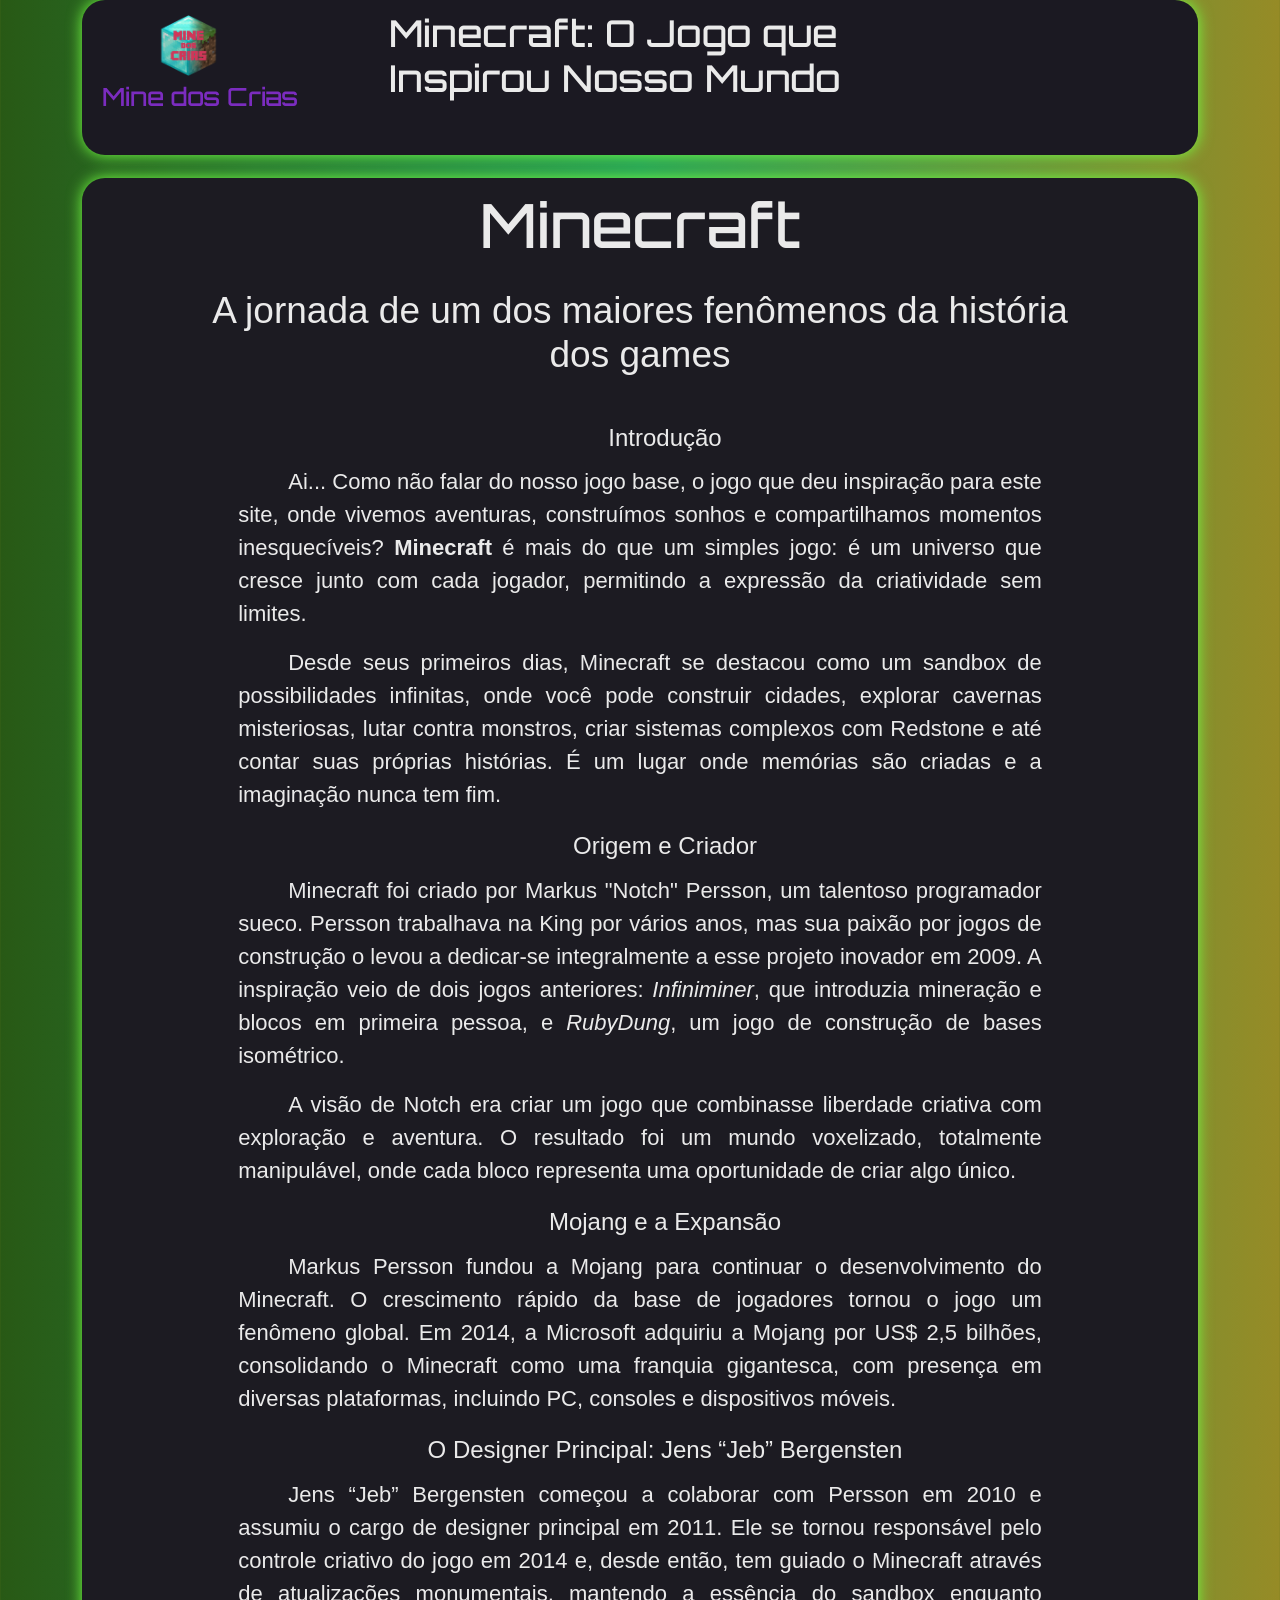
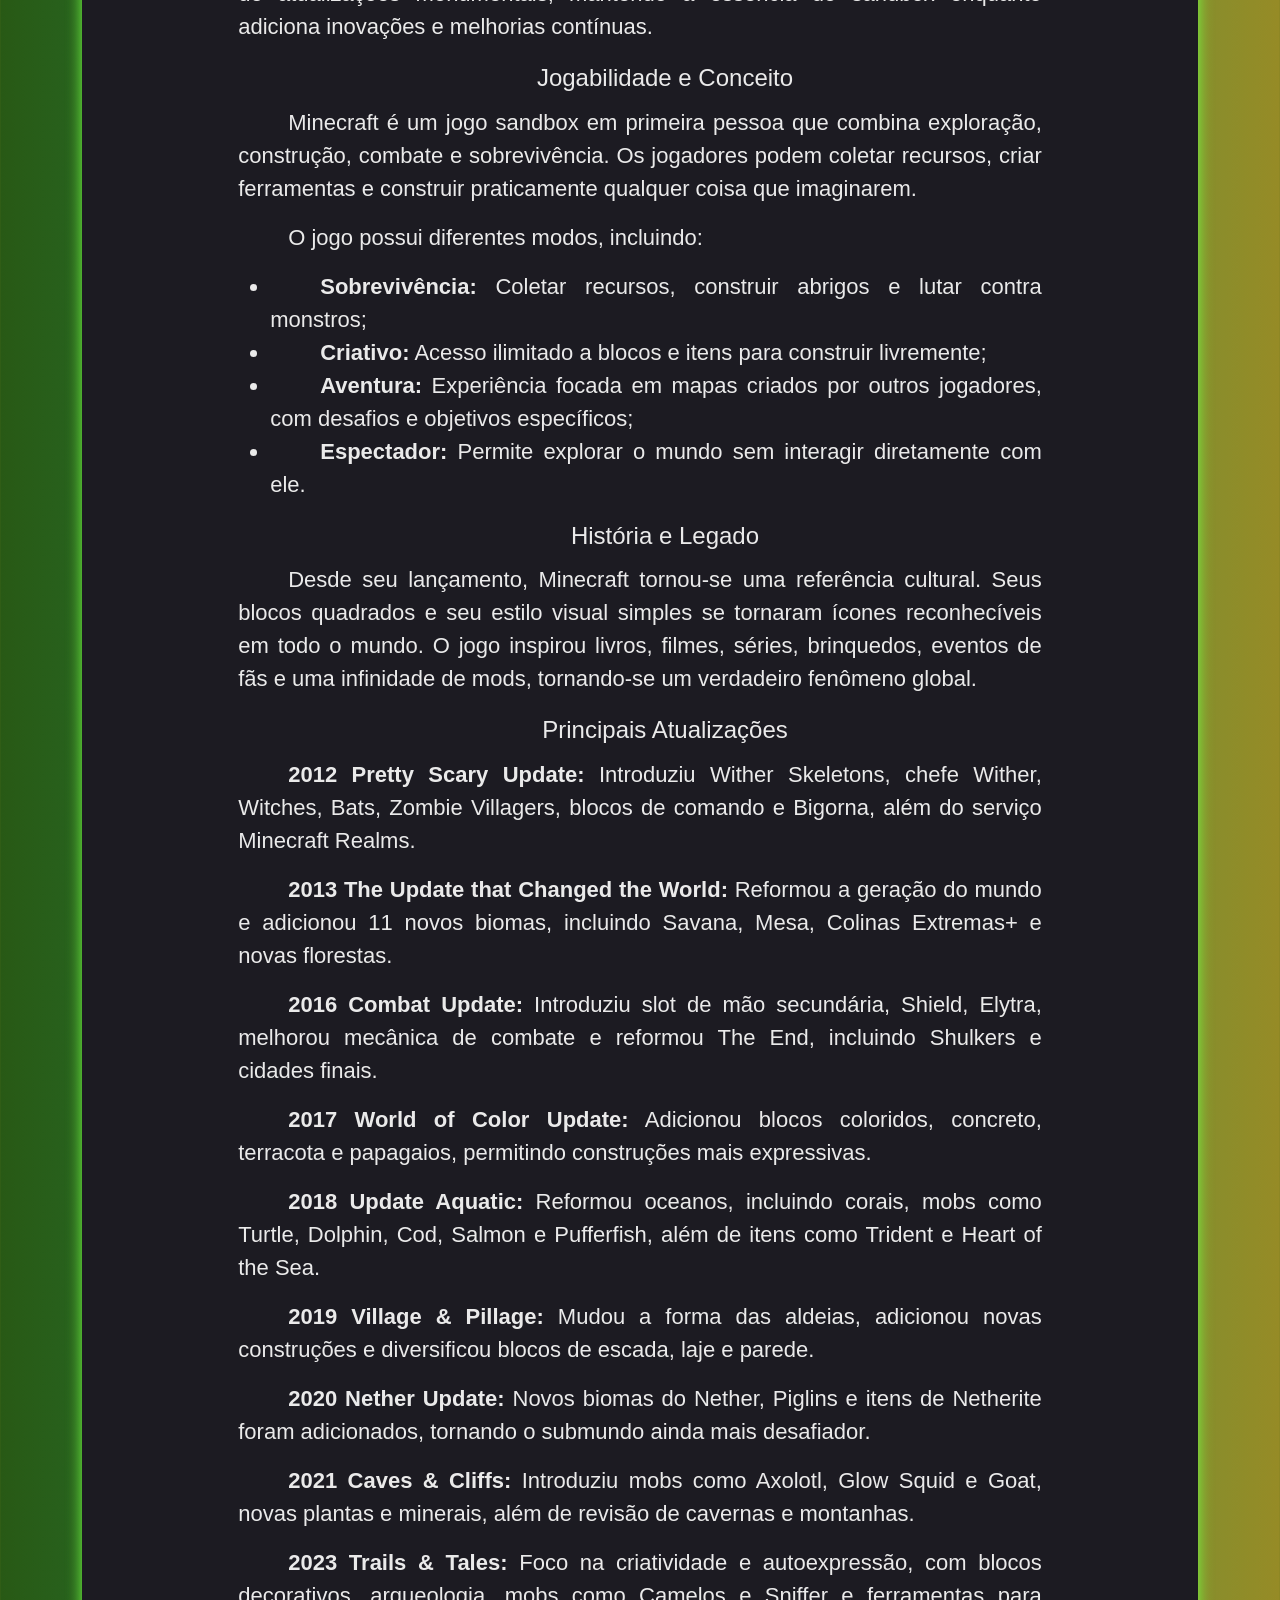
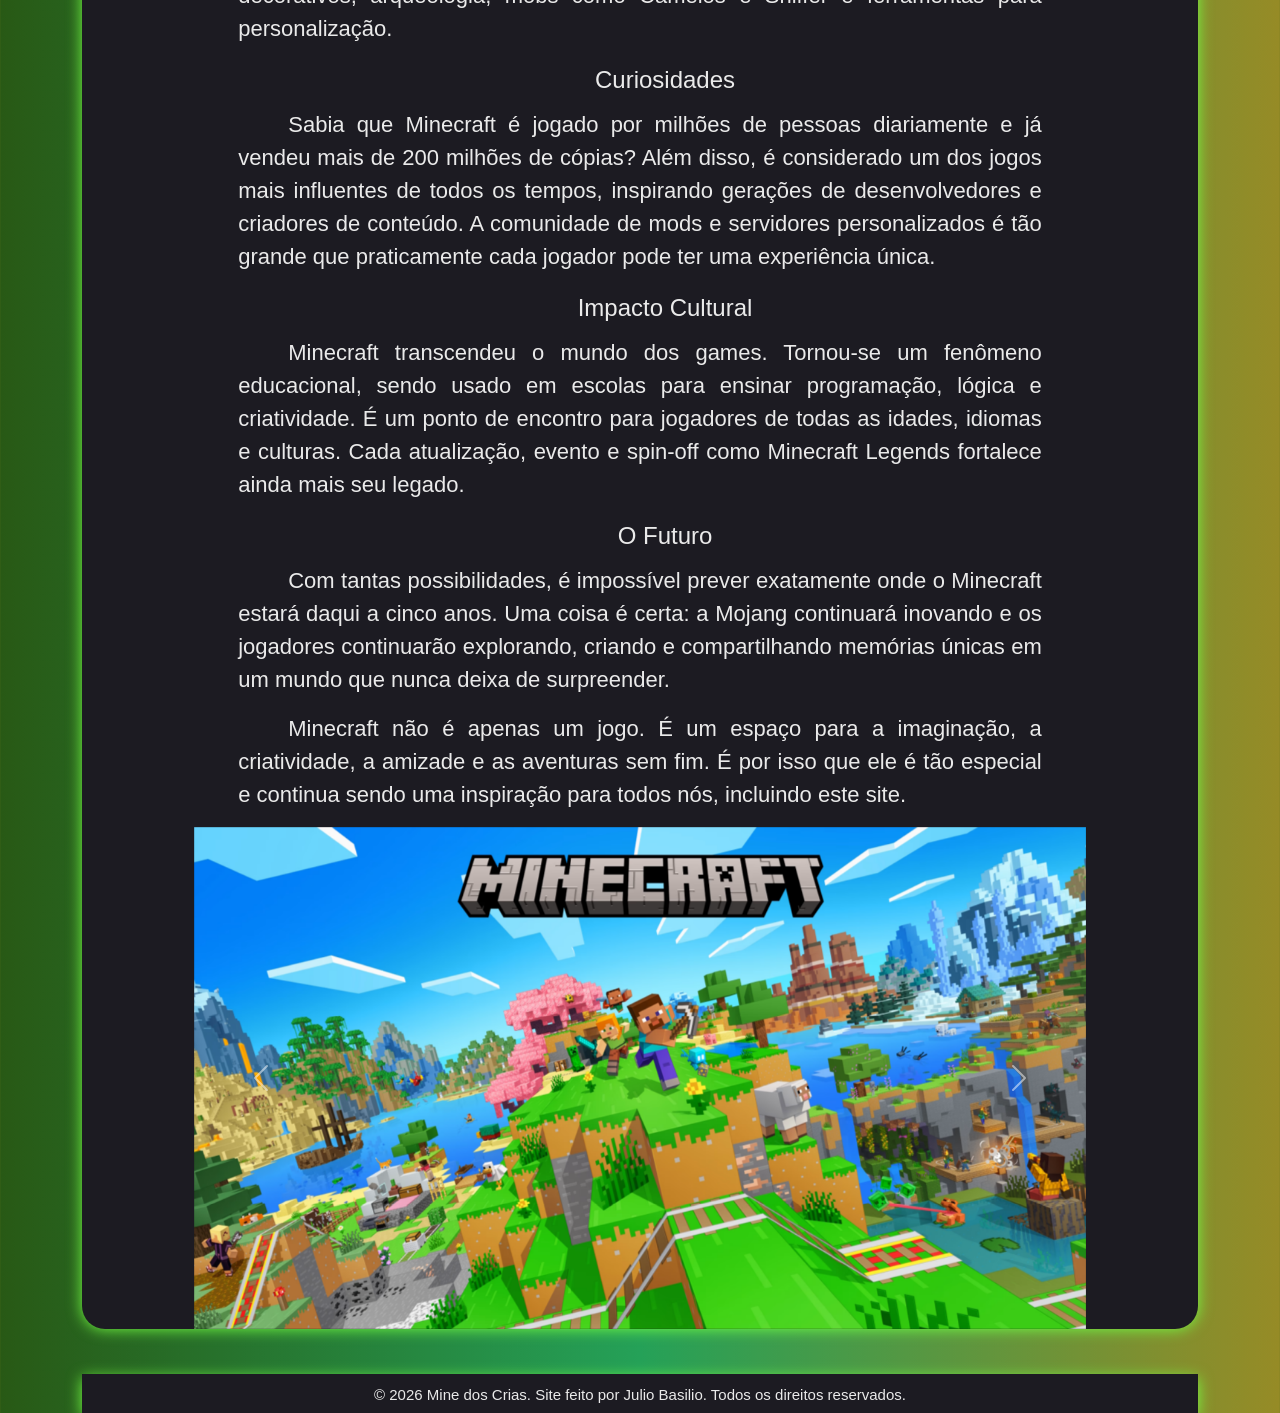
<file: Mine Dos Crias/Proj/minecraft.html>
<!DOCTYPE html>
<html lang="pt-br">
<head>
    <meta charset="UTF-8">
    <meta name="viewport" content="width=device-width, initial-scale=1.0">
    <title>Minecraft | Mine dos Crias</title>
    
    <link rel="icon" href="Img/Logo-site-Mine-dos-Crias.ico" type="image/png">

    <link href="https://cdn.jsdelivr.net/npm/bootstrap@5.3.8/dist/css/bootstrap.min.css" rel="stylesheet" integrity="sha384-sRIl4kxILFvY47J16cr9ZwB07vP4J8+LH7qKQnuqkuIAvNWLzeN8tE5YBujZqJLB" crossorigin="anonymous">

    <link rel="stylesheet" href="Css/estiloMinecraft.css">
</head>
<body>
    <div class="container">
        
        <header>
            <div class="LogoGeral">
                <img id="logo" src="Img/Logo site Mine dos Crias.png" alt="Logo do site">
                <a href="index.html"><h6 id="Nome_Site">Mine dos Crias</h6></a>
            </div>
            <h1 class="titulo-principal">Minecraft: O Jogo que Inspirou Nosso Mundo</h1>
        </header>

        <main>
            <h1 class="titulo">Minecraft</h1>
            <h2 class="subtitulo">A jornada de um dos maiores fenômenos da história dos games</h2>

            <div class="conteudo-texto">

                <div class="subtitulo-secao"><h4>Introdução</h4></div>
                <p>
                    Ai... Como não falar do nosso jogo base, o jogo que deu inspiração para este site, onde vivemos aventuras, construímos sonhos e compartilhamos momentos inesquecíveis? 
                    <strong>Minecraft</strong> é mais do que um simples jogo: é um universo que cresce junto com cada jogador, permitindo a expressão da criatividade sem limites.
                </p>
                <p>
                    Desde seus primeiros dias, Minecraft se destacou como um sandbox de possibilidades infinitas, onde você pode construir cidades, explorar cavernas misteriosas, lutar contra monstros, criar sistemas complexos com Redstone e até contar suas próprias histórias. 
                    É um lugar onde memórias são criadas e a imaginação nunca tem fim.
                </p>

                <div class="subtitulo-secao"><h4>Origem e Criador</h4></div>
                <p>
                    Minecraft foi criado por Markus "Notch" Persson, um talentoso programador sueco. Persson trabalhava na King por vários anos, mas sua paixão por jogos de construção o levou a dedicar-se integralmente a esse projeto inovador em 2009. 
                    A inspiração veio de dois jogos anteriores: <em>Infiniminer</em>, que introduzia mineração e blocos em primeira pessoa, e <em>RubyDung</em>, um jogo de construção de bases isométrico.
                </p>
                <p>
                    A visão de Notch era criar um jogo que combinasse liberdade criativa com exploração e aventura. O resultado foi um mundo voxelizado, totalmente manipulável, onde cada bloco representa uma oportunidade de criar algo único.
                </p>

                <div class="subtitulo-secao"><h4>Mojang e a Expansão</h4></div>
                <p>
                    Markus Persson fundou a Mojang para continuar o desenvolvimento do Minecraft. O crescimento rápido da base de jogadores tornou o jogo um fenômeno global. 
                    Em 2014, a Microsoft adquiriu a Mojang por US$ 2,5 bilhões, consolidando o Minecraft como uma franquia gigantesca, com presença em diversas plataformas, incluindo PC, consoles e dispositivos móveis.
                </p>

                <div class="subtitulo-secao"><h4>O Designer Principal: Jens “Jeb” Bergensten</h4></div>
                <p>
                    Jens “Jeb” Bergensten começou a colaborar com Persson em 2010 e assumiu o cargo de designer principal em 2011. 
                    Ele se tornou responsável pelo controle criativo do jogo em 2014 e, desde então, tem guiado o Minecraft através de atualizações monumentais, mantendo a essência do sandbox enquanto adiciona inovações e melhorias contínuas.
                </p>

                <div class="subtitulo-secao"><h4>Jogabilidade e Conceito</h4></div>
                <p>
                    Minecraft é um jogo sandbox em primeira pessoa que combina exploração, construção, combate e sobrevivência. Os jogadores podem coletar recursos, criar ferramentas e construir praticamente qualquer coisa que imaginarem.
                </p>
                <p>
                    O jogo possui diferentes modos, incluindo:
                    <ul>
                        <li><strong>Sobrevivência:</strong> Coletar recursos, construir abrigos e lutar contra monstros;</li>
                        <li><strong>Criativo:</strong> Acesso ilimitado a blocos e itens para construir livremente;</li>
                        <li><strong>Aventura:</strong> Experiência focada em mapas criados por outros jogadores, com desafios e objetivos específicos;</li>
                        <li><strong>Espectador:</strong> Permite explorar o mundo sem interagir diretamente com ele.</li>
                    </ul>
                </p>

                <div class="subtitulo-secao"><h4>História e Legado</h4></div>
                <p>
                    Desde seu lançamento, Minecraft tornou-se uma referência cultural. Seus blocos quadrados e seu estilo visual simples se tornaram ícones reconhecíveis em todo o mundo. 
                    O jogo inspirou livros, filmes, séries, brinquedos, eventos de fãs e uma infinidade de mods, tornando-se um verdadeiro fenômeno global.
                </p>

                <div class="subtitulo-secao"><h4>Principais Atualizações</h4></div>

                <p><strong>2012  Pretty Scary Update:</strong> Introduziu Wither Skeletons, chefe Wither, Witches, Bats, Zombie Villagers, blocos de comando e Bigorna, além do serviço Minecraft Realms.</p>

                <p><strong>2013  The Update that Changed the World:</strong> Reformou a geração do mundo e adicionou 11 novos biomas, incluindo Savana, Mesa, Colinas Extremas+ e novas florestas.</p>

                <p><strong>2016  Combat Update:</strong> Introduziu slot de mão secundária, Shield, Elytra, melhorou mecânica de combate e reformou The End, incluindo Shulkers e cidades finais.</p>

                <p><strong>2017  World of Color Update:</strong> Adicionou blocos coloridos, concreto, terracota e papagaios, permitindo construções mais expressivas.</p>

                <p><strong>2018  Update Aquatic:</strong> Reformou oceanos, incluindo corais, mobs como Turtle, Dolphin, Cod, Salmon e Pufferfish, além de itens como Trident e Heart of the Sea.</p>

                <p><strong>2019  Village & Pillage:</strong> Mudou a forma das aldeias, adicionou novas construções e diversificou blocos de escada, laje e parede.</p>

                <p><strong>2020  Nether Update:</strong> Novos biomas do Nether, Piglins e itens de Netherite foram adicionados, tornando o submundo ainda mais desafiador.</p>

                <p><strong>2021  Caves & Cliffs:</strong> Introduziu mobs como Axolotl, Glow Squid e Goat, novas plantas e minerais, além de revisão de cavernas e montanhas.</p>

                <p><strong>2023  Trails & Tales:</strong> Foco na criatividade e autoexpressão, com blocos decorativos, arqueologia, mobs como Camelos e Sniffer e ferramentas para personalização.</p>

                <div class="subtitulo-secao"><h4>Curiosidades</h4></div>
                <p>
                    Sabia que Minecraft é jogado por milhões de pessoas diariamente e já vendeu mais de 200 milhões de cópias? 
                    Além disso, é considerado um dos jogos mais influentes de todos os tempos, inspirando gerações de desenvolvedores e criadores de conteúdo. 
                    A comunidade de mods e servidores personalizados é tão grande que praticamente cada jogador pode ter uma experiência única.
                </p>

                <div class="subtitulo-secao"><h4>Impacto Cultural</h4></div>
                <p>
                    Minecraft transcendeu o mundo dos games. Tornou-se um fenômeno educacional, sendo usado em escolas para ensinar programação, lógica e criatividade. 
                    É um ponto de encontro para jogadores de todas as idades, idiomas e culturas. Cada atualização, evento e spin-off como Minecraft Legends fortalece ainda mais seu legado.
                </p>

                <div class="subtitulo-secao"><h4>O Futuro</h4></div>
                <p>
                    Com tantas possibilidades, é impossível prever exatamente onde o Minecraft estará daqui a cinco anos. 
                    Uma coisa é certa: a Mojang continuará inovando e os jogadores continuarão explorando, criando e compartilhando memórias únicas em um mundo que nunca deixa de surpreender.
                </p>

                <p>
                    Minecraft não é apenas um jogo. É um espaço para a imaginação, a criatividade, a amizade e as aventuras sem fim. É por isso que ele é tão especial e continua sendo uma inspiração para todos nós, incluindo este site.
                </p>

            </div>

            <div id="carouselExampleAutoplaying" class="carousel slide" data-bs-ride="carousel">
  <div class="carousel-inner">
    <div class="carousel-item active">
      <img src="Img/mine1.png" class="d-block w-100" alt="...">
    </div>
    <div class="carousel-item">
      <img src="Img/mine2.jpg" class="d-block w-100" alt="...">
    </div>
    <div class="carousel-item">
      <img src="Img/mine3.png" class="d-block w-100" alt="...">
    </div>
  </div>
  <button class="carousel-control-prev" type="button" data-bs-target="#carouselExampleAutoplaying" data-bs-slide="prev">
    <span class="carousel-control-prev-icon" aria-hidden="true"></span>
    <span class="visually-hidden">Previous</span>
  </button>
  <button class="carousel-control-next" type="button" data-bs-target="#carouselExampleAutoplaying" data-bs-slide="next">
    <span class="carousel-control-next-icon" aria-hidden="true"></span>
    <span class="visually-hidden">Next</span>
  </button>
</div>
            
        </main>

        <footer>
            <div id="direitos">
                <p>&copy; 2026 Mine dos Crias. Site feito por Julio Basilio. Todos os direitos reservados.</p>
            </div>
        </footer>
    </div>

    <script src="https://cdn.jsdelivr.net/npm/bootstrap@5.3.8/dist/js/bootstrap.bundle.min.js" integrity="sha384-FKyoEForCGlyvwx9Hj09JcYn3nv7wiPVlz7YYwJrWVcXK/BmnVDxM+D2scQbITxI" crossorigin="anonymous"></script>
</body>
</html>
</file>
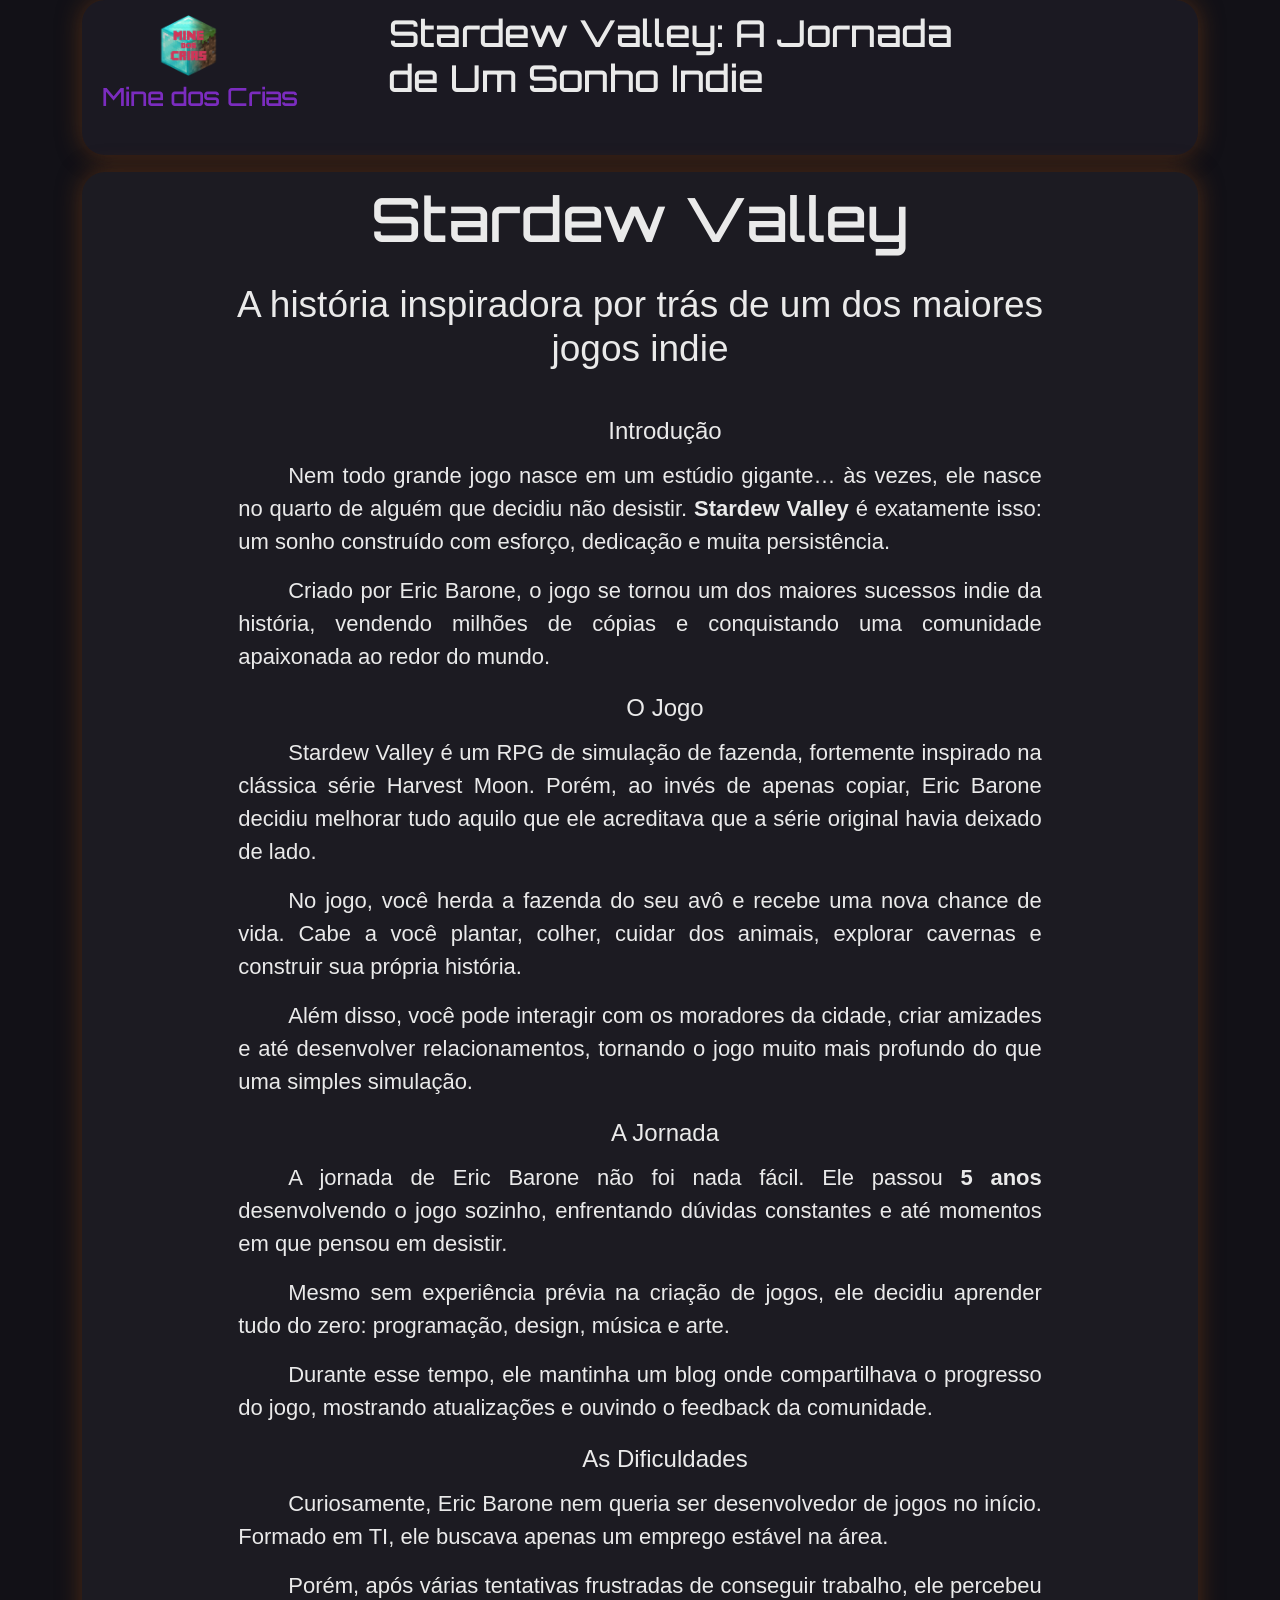
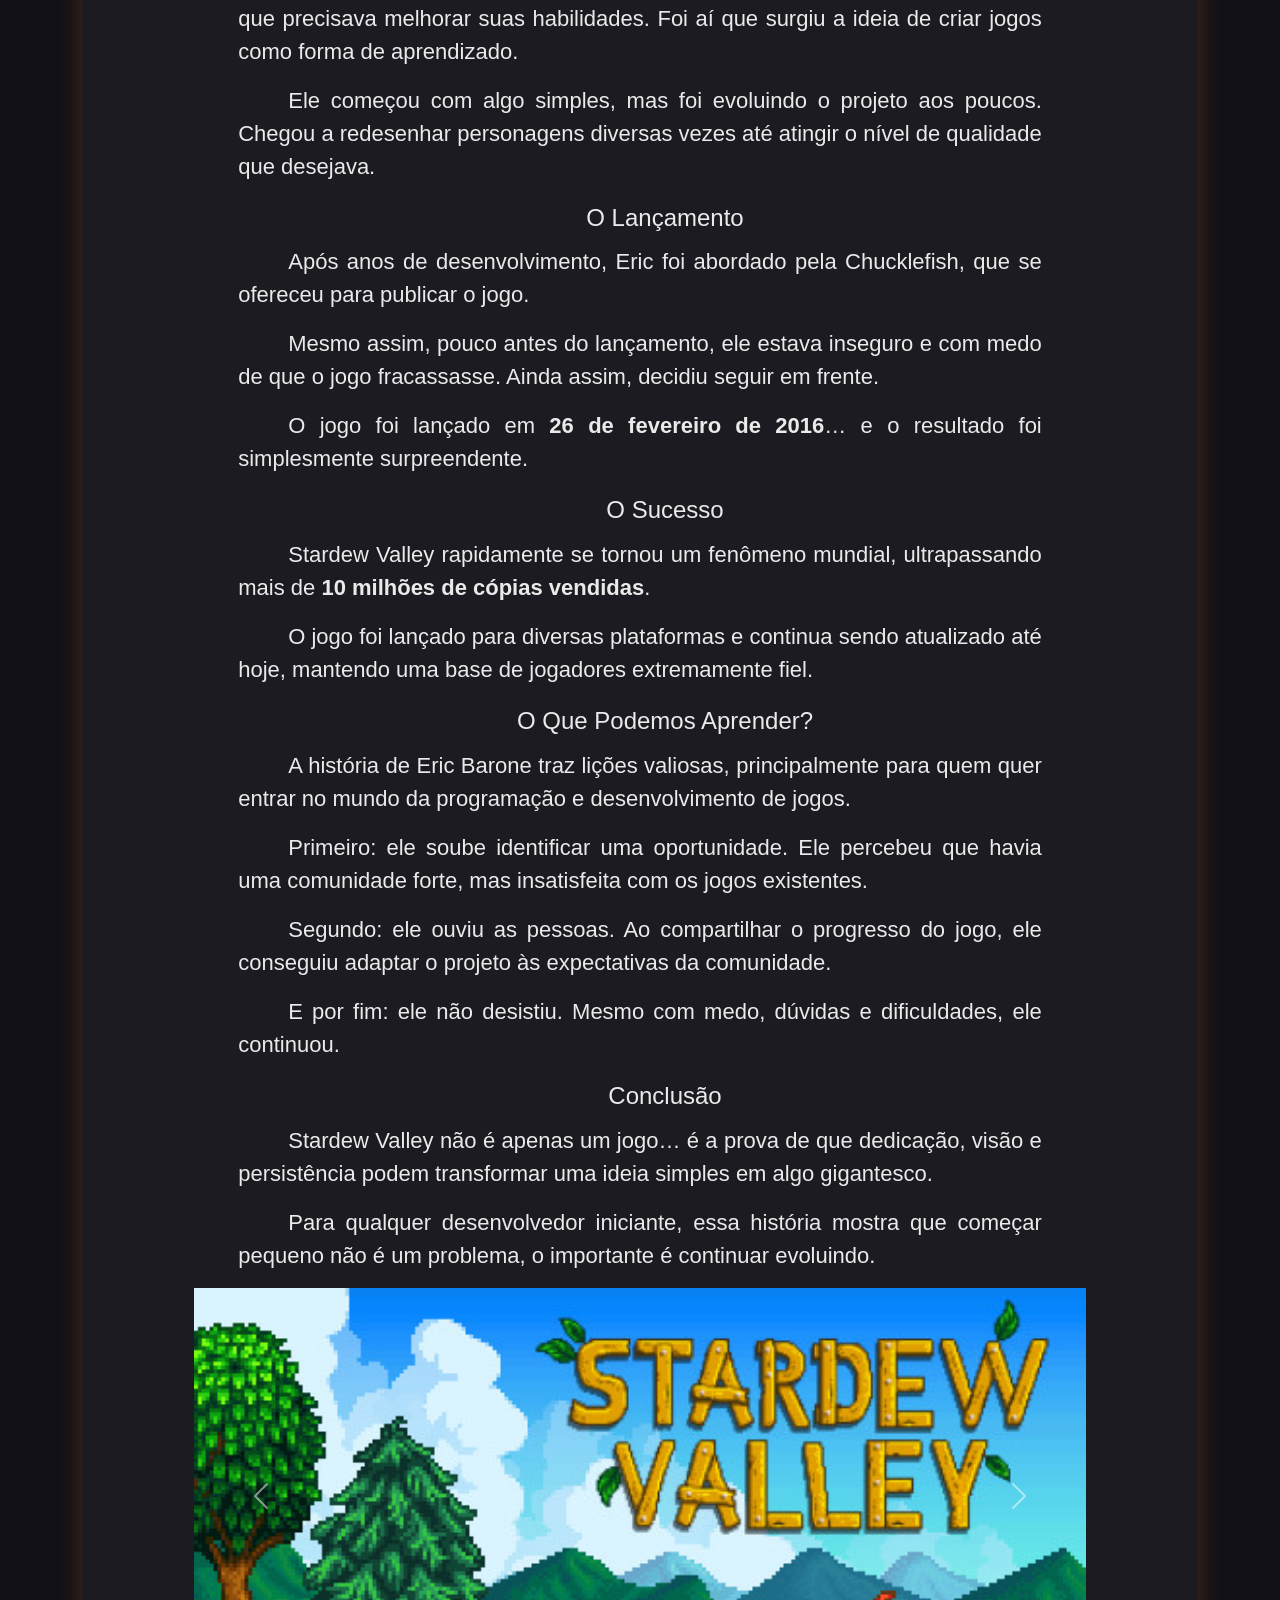
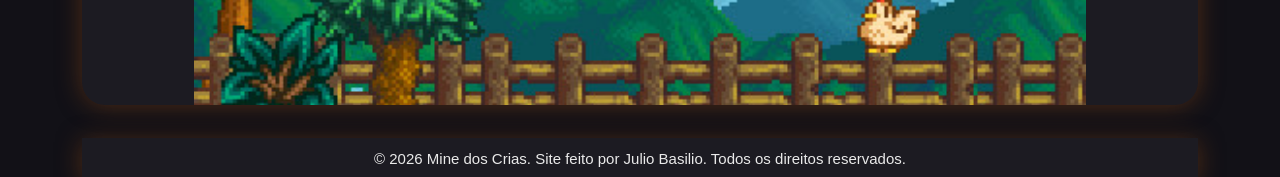
<file: Mine Dos Crias/Proj/stardew valley.html>
<!DOCTYPE html>
<html lang="pt-br">
<head>
    <meta charset="UTF-8">
    <meta name="viewport" content="width=device-width, initial-scale=1.0">
    <title>Stardew Valley | Mine dos Crias</title>
    
    <link rel="icon" href="Img/Logo-site-Mine-dos-Crias.ico" type="image/png">

    <link href="https://cdn.jsdelivr.net/npm/bootstrap@5.3.8/dist/css/bootstrap.min.css" rel="stylesheet">

    <link rel="stylesheet" href="Css/estiloStardewValley.css">
</head>
<body>
    <div class="container">
        
        <header>
            <div class="LogoGeral">
                <img id="logo" src="Img/Logo site Mine dos Crias.png" alt="Logo do site">
                <a href="index.html"><h6 id="Nome_Site">Mine dos Crias</h6></a>
            </div>
            <h1 class="titulo-principal">Stardew Valley: A Jornada de Um Sonho Indie</h1>
        </header>

        <main>
            <h1 class="titulo">Stardew Valley</h1>
            <h2 class="subtitulo">A história inspiradora por trás de um dos maiores jogos indie</h2>

            <div class="conteudo-texto">

                <div class="subtitulo-secao"><h4>Introdução</h4></div>
                <p>
                    Nem todo grande jogo nasce em um estúdio gigante… às vezes, ele nasce no quarto de alguém que decidiu não desistir.
                    <strong>Stardew Valley</strong> é exatamente isso: um sonho construído com esforço, dedicação e muita persistência.
                </p>
                <p>
                    Criado por Eric Barone, o jogo se tornou um dos maiores sucessos indie da história,
                    vendendo milhões de cópias e conquistando uma comunidade apaixonada ao redor do mundo.
                </p>

                <div class="subtitulo-secao"><h4>O Jogo</h4></div>
                <p>
                    Stardew Valley é um RPG de simulação de fazenda, fortemente inspirado na clássica série Harvest Moon.
                    Porém, ao invés de apenas copiar, Eric Barone decidiu melhorar tudo aquilo que ele acreditava que a série original havia deixado de lado.
                </p>
                <p>
                    No jogo, você herda a fazenda do seu avô e recebe uma nova chance de vida. 
                    Cabe a você plantar, colher, cuidar dos animais, explorar cavernas e construir sua própria história.
                </p>
                <p>
                    Além disso, você pode interagir com os moradores da cidade, criar amizades e até desenvolver relacionamentos,
                    tornando o jogo muito mais profundo do que uma simples simulação.
                </p>

                <div class="subtitulo-secao"><h4>A Jornada</h4></div>
                <p>
                    A jornada de Eric Barone não foi nada fácil. Ele passou <strong>5 anos</strong> desenvolvendo o jogo sozinho,
                    enfrentando dúvidas constantes e até momentos em que pensou em desistir.
                </p>
                <p>
                    Mesmo sem experiência prévia na criação de jogos, ele decidiu aprender tudo do zero:
                    programação, design, música e arte.
                </p>
                <p>
                    Durante esse tempo, ele mantinha um blog onde compartilhava o progresso do jogo,
                    mostrando atualizações e ouvindo o feedback da comunidade.
                </p>

                <div class="subtitulo-secao"><h4>As Dificuldades</h4></div>
                <p>
                    Curiosamente, Eric Barone nem queria ser desenvolvedor de jogos no início.
                    Formado em TI, ele buscava apenas um emprego estável na área.
                </p>
                <p>
                    Porém, após várias tentativas frustradas de conseguir trabalho, ele percebeu que precisava melhorar suas habilidades.
                    Foi aí que surgiu a ideia de criar jogos como forma de aprendizado.
                </p>
                <p>
                    Ele começou com algo simples, mas foi evoluindo o projeto aos poucos.
                    Chegou a redesenhar personagens diversas vezes até atingir o nível de qualidade que desejava.
                </p>

                <div class="subtitulo-secao"><h4>O Lançamento</h4></div>
                <p>
                    Após anos de desenvolvimento, Eric foi abordado pela Chucklefish,
                    que se ofereceu para publicar o jogo.
                </p>
                <p>
                    Mesmo assim, pouco antes do lançamento, ele estava inseguro e com medo de que o jogo fracassasse.
                    Ainda assim, decidiu seguir em frente.
                </p>
                <p>
                    O jogo foi lançado em <strong>26 de fevereiro de 2016</strong>… e o resultado foi simplesmente surpreendente.
                </p>

                <div class="subtitulo-secao"><h4>O Sucesso</h4></div>
                <p>
                    Stardew Valley rapidamente se tornou um fenômeno mundial, ultrapassando mais de <strong>10 milhões de cópias vendidas</strong>.
                </p>
                <p>
                    O jogo foi lançado para diversas plataformas e continua sendo atualizado até hoje,
                    mantendo uma base de jogadores extremamente fiel.
                </p>

                <div class="subtitulo-secao"><h4>O Que Podemos Aprender?</h4></div>
                <p>
                    A história de Eric Barone traz lições valiosas, principalmente para quem quer entrar no mundo da programação e desenvolvimento de jogos.
                </p>
                <p>
                    Primeiro: ele soube identificar uma oportunidade. 
                    Ele percebeu que havia uma comunidade forte, mas insatisfeita com os jogos existentes.
                </p>
                <p>
                    Segundo: ele ouviu as pessoas. 
                    Ao compartilhar o progresso do jogo, ele conseguiu adaptar o projeto às expectativas da comunidade.
                </p>
                <p>
                    E por fim: ele não desistiu. Mesmo com medo, dúvidas e dificuldades, ele continuou.
                </p>

                <div class="subtitulo-secao"><h4>Conclusão</h4></div>
                <p>
                    Stardew Valley não é apenas um jogo… é a prova de que dedicação, visão e persistência podem transformar uma ideia simples em algo gigantesco.
                </p>
                <p>
                    Para qualquer desenvolvedor iniciante, essa história mostra que começar pequeno não é um problema,
                    o importante é continuar evoluindo.
                </p>

            </div>

                      <div id="carouselExampleAutoplaying" class="carousel slide" data-bs-ride="carousel">
  <div class="carousel-inner">
    <div class="carousel-item active">
      <img src="Img/stardew1.jpg" class="d-block w-100" alt="...">
    </div>
    <div class="carousel-item">
      <img src="Img/stardew2.jpg" class="d-block w-100" alt="...">
    </div>
    <div class="carousel-item">
      <img src="Img/stardew3.jpg" class="d-block w-100" alt="...">
    </div>
  </div>
  <button class="carousel-control-prev" type="button" data-bs-target="#carouselExampleAutoplaying" data-bs-slide="prev">
    <span class="carousel-control-prev-icon" aria-hidden="true"></span>
    <span class="visually-hidden">Previous</span>
  </button>
  <button class="carousel-control-next" type="button" data-bs-target="#carouselExampleAutoplaying" data-bs-slide="next">
    <span class="carousel-control-next-icon" aria-hidden="true"></span>
    <span class="visually-hidden">Next</span>
  </button>
</div>
        </main>

        <footer>
            <div id="direitos">
                <p>&copy; 2026 Mine dos Crias. Site feito por Julio Basilio. Todos os direitos reservados.</p>
            </div>
        </footer>
    </div>

    <script src="https://cdn.jsdelivr.net/npm/bootstrap@5.3.8/dist/js/bootstrap.bundle.min.js"></script>
</body>
</html>
</file>
<file: Mine Dos Crias/Proj/Css/estiloAlemdasCinzas.css>
/* 
Autor: Julio Basilio 
Projeto: Mine dos Crias
Descrição: Folha de estilos responsável pelo layout e aparência do site.
Tecnologias: HTML5, CSS3 (Grid Layout, Responsividade)
Data: 2026
*/

/* AVISOS DE ESTILO: 
Qualquer alteração deve ser feita com cuidado para manter a consistência visual 
e a responsividade do site.
O site foi projetado para ser visualmente agradável e funcional
em diferentes dispositivos, utilizando de medidas específicas
para garantir uma boa experiência de usuário.
Alterações devem ser documentadas 
e testadas em diferentes resoluções para garantir a compatibilidade. 
ASSINADO: Julio Basilio, Desenvolvedor Web e Designer do Mine dos Crias. 
*/


/* Importação de fontes externas para melhorar o visual do site */
@import url('https://fonts.googleapis.com/css2?family=Orbitron:wght@400..900&display=swap');


/* Fonte padrão para leitura confortável em textos longos */
.inter-normal {
  font-family: "Inter", sans-serif;
  font-optical-sizing: auto;
  font-weight: 400;
  font-style: normal;
}

/* Fonte estilizada para títulos e elementos de destaque */
.orbitron {
  font-family: "Orbitron", sans-serif;
  font-optical-sizing: auto;
  font-weight: 400; 
  font-style: normal;
}

body {
    background:  #121117;
    /* Cor escura para melhor contraste visual */
    color: black;   
    margin: 0; /* Remove a margem padrão do navegador */
}

/* Estrutura principal usando Grid Layout para organização */
.container {
    
    display: grid;
    grid-template-columns: 1fr;

    /* Organização vertical das seções principais */
    grid-template-rows: auto auto auto;  /* Ajuste automático para o conteúdo */
    grid-template-areas:
        "header"
        "main"
        "aside"
        "footer";

    gap: 0.5%; /* Espaçamento entre as áreas para melhor visualização */
    min-height: 100vh; /* Garante que o footer permaneça no final */
}


/* --------- Área do cabeçalho (header) ---------- */

header {
    box-shadow: 0px 0px 25px rgba(139, 0, 0, 0.7); /* Sombra vermelho sangue para combinar com o tema pós-apocalíptico de Além das Cinzas */
    text-decoration: none;
    border-radius: 23px;
    display: grid;
    grid-template-columns: 1fr 1fr 3fr; /* Proporção para logo, nome do site e título */
    grid-template-rows: 5vh 5vh 5vh; /* Altura fixa para o header */
    grid-template-areas: "logo nomes tp"; /* Organização dos elementos dentro header */
    grid-area: header;
    background-color: #1b1922;
    color: #EAEAEA;
    padding: 10px 5%; /* Espaçamento interno para melhor visualização */
    padding-bottom: -10000px; /* Ajuste aplicado no layout (revisar futuramente) */

}

a {
    text-decoration: none; /* Remove sublinhado padrão dos links */
    
}

/* Posicionamento da logo */
#logo {
    position: relative;
    top: 10%;
    left: 10%;
    width: 61px; 
    grid-area: logo;
}

/* Nome do site com destaque visual */
#Nome_Site {
    position: relative;
    top: 25%;
    left: -18%;
    grid-area: nomes;
    justify-items: start;
    font-size: 25px;
    font-family: Orbitron, sans-serif;
    text-decoration: none;
    color: #7B2CBF;
}

/* Título principal da página */
.titulo-principal {
    position: relative;
    top: 3%;
    left: -25%;
    grid-area: tp;
    font-size: 50px;
    font-family: Orbitron, sans-serif;
    
}

/* --------- Área principal de conteúdo ---------- */
main {
    box-shadow: 0px 0px 25px rgba(139, 0, 0, 0.7); /* Sombra vermelho sangue para combinar com o tema pós-apocalíptico de Além das Cinzas */
    border-radius: 23px;
    padding: 0 10%;
    grid-area: main;
    background-color: #1C1B22 ;
    color:#EAEAEA ;
    font-family: Inter, sans-serif;
    text-align: center;

}

/* Título principal do conteúdo */
.titulo {
    grid-area: titulo;
    text-align: center;
    font-size: 61px;
    font-family: Orbitron, sans-serif;
    padding: 10px 0 20px 0 ;
}

/* Ajustes de tamanho e alinhamento */
.subtitulo {
    text-align: center;
    
    top: -5%;
    left: auto;
    font-size: 37px;
    padding-bottom: 15px;
}   

.subtitulo-secao {
    text-align: center;
    top: -5%;
    
    font-size: 100px; /* Destaque visual para subtítulo */
    padding: 5px;
}

/* Estilização dos parágrafos */
.conteudo-texto {
    grid-area: paragrafos;
    
    top: -5%;
    left: 5%;
    font-size: 22px;
    text-align: justify;
    text-indent: 30px;
    text-indent: 50px; /* Recuo na primeira linha do parágrafo */
    padding: 2% 5% 0 5%;
    
}

/* --------- Área lateral (aside) ---------- */

/* Rodapé do site */
footer {
    box-shadow: 0px 4px 25px rgba(139, 0, 0, 0.7); /* Sombra vermelho sangue para combinar com o tema pós-apocalíptico de Além das Cinzas */
    color: #EAEAEA;
    grid-area: footer;
    background-color: #1C1B22;
    text-align: center;
}

/* Texto de direitos autorais */
#direitos {
    position: relative;
    top: 25%;
    grid-area: direitos;
    font-family: "Inter", sans-serif;
    font-size: 15px;
    
}

/* --------- Responsividade para dispositivos móveis e desktop ---------- */

/* Ajustes para telas menores (mobile) */
@media screen and (max-width: 980px) {
.container {
    
    display: grid;
    grid-template-columns: 1fr;
    grid-template-rows: auto auto auto; 
    grid-template-areas:
        "header"
        "main"
        "aside"
        "footer";
    gap: 0.11%;
    min-height: 100vh; /* Mantém o footer no final mesmo em telas menores */
}

    header {
        grid-template-columns: 1fr;
        grid-template-rows: auto; 
        grid-template-areas: 
            "logo"
            "nomes" 
            "tp";
        
        text-align: center; /* Centraliza elementos no layout mobile */
        gap: 1px; 
        padding: 15px 5%;
        padding-bottom: 20px; 
    }

    #logo {
        grid-area: logo;
        width: 50px; 
        justify-self: center; 
        position: static; /* Remove posicionamento relativo no mobile */
    }

    #Nome_Site {
        grid-area: nomes;
        font-size: 20px;
        position: static;
        left: 0;
    }

    .titulo-principal {
        grid-area: tp;
        font-size: 37px;
        position: static;
        left: 0;
    }
    .titulo {
        font-size: 30px; /* Reduz tamanho para melhor adaptação */
    }
    .subtitulo {

    font-size: 25px;
}   

.conteudo-texto{
    font-size: 10px; /* Ajuste para leitura em telas menores */
}


footer {
    box-shadow: 0px 4px 25px rgba(139, 69, 19, 0.5);
    color: #EAEAEA;
    grid-area: footer;
    background-color: #1C1B22;
    text-align: center;
}

/* Versão reduzida do texto de direitos autorais */
#direitos {
    position: relative;
    top: 25%;
    grid-area: direitos;
    font-family: "Inter", sans-serif;
    font-size: 10px;
    
}
}

/* Ajustes para telas maiores (desktop) */
@media screen and (min-width: 1024px) {
    .titulo-principal {
        font-size: 37px; /* Ajuste de proporção para telas grandes */
    }
}
</file>
<file: Mine Dos Crias/Proj/Css/estiloCards.css>
body{
  background-color: #121117;
  margin: 0;
  color: #EAEAEA;
  font-family: Arial, sans-serif;
}

.container{
  display: grid;
  grid-template-columns: 1fr;
  grid-template-areas:
    "header"
    "nav"
    "main"
    "footer";
  gap: 15px;
  padding: 15px;
}

header, nav, main, footer{
  border-radius: 10px;
  padding: 15px;
  text-align: center;
  box-shadow: 0 0 10px #7B2CBF, 0 0 20px #7B2CBF;
}

header{
  grid-area: header;
  background-color: #7B2CBF;
}

nav{
  grid-area: nav;
  background-color: #5A189A;
}

main{
  grid-area: main;
  background-color: #1C1B22;
  padding: 20px;
}

footer{
  grid-area: footer;
  background-color: #7B2CBF;
}

.cards-container{
  display: grid;
  grid-template-columns: repeat(3, 1fr);
  gap: 20px;
  justify-items: center;
}

.card{
  width: 100%;
  max-width: 300px;
  background-color: #2A2A33;
  border-radius: 10px;
  overflow: hidden;
  color: #EAEAEA;
  transition: 0.3s;
  box-shadow: 0 0 10px #7B2CBF, 0 0 20px #7B2CBF;
}

.card:hover{
  transform: scale(1.03);
}

.card-text{
  color: #A0A0B0;
}

.btn-primary{
  background-color: #7B2CBF;
  border: none;
}

.btn-primary:hover{
  background-color: #00D1FF;
  color: black;
}

.btn-primary:active{
  background-color: #5A189A;
}

@media (max-width: 1024px){
  .cards-container{
    grid-template-columns: repeat(2, 1fr);
  }
}

@media (max-width: 768px){
  .cards-container{
    grid-template-columns: 1fr;
  }
}
</file>
<file: Mine Dos Crias/Proj/Css/estiloCSGO.css>
/* 
Autor: Julio Basilio 
Projeto: Mine dos Crias
Descrição: Folha de estilos responsável pelo layout e aparência do site.
Tecnologias: HTML5, CSS3 (Grid Layout, Responsividade)
Data: 2026
*/

/* AVISOS DE ESTILO: 
Qualquer alteração deve ser feita com cuidado para manter a consistência visual 
e a responsividade do site.
O site foi projetado para ser visualmente agradável e funcional
em diferentes dispositivos, utilizando de medidas específicas
para garantir uma boa experiência de usuário.
Alterações devem ser documentadas 
e testadas em diferentes resoluções para garantir a compatibilidade. 
ASSINADO: Julio Basilio, Desenvolvedor Web e Designer do Mine dos Crias. 
*/


/* Importação de fontes externas para melhorar o visual do site */
@import url('https://fonts.googleapis.com/css2?family=Orbitron:wght@400..900&display=swap');


/* Fonte padrão para leitura confortável em textos longos */
.inter-normal {
  font-family: "Inter", sans-serif;
  font-optical-sizing: auto;
  font-weight: 400;
  font-style: normal;
}

/* Fonte estilizada para títulos e elementos de destaque */
.orbitron {
  font-family: "Orbitron", sans-serif;
  font-optical-sizing: auto;
  font-weight: 400; 
  font-style: normal;
}

body {
    background-color: #121117; /* Cor escura para melhor contraste visual */
    color: black;   
    margin: 0; /* Remove a margem padrão do navegador */
}

/* Estrutura principal usando Grid Layout para organização */
.container {
    
    display: grid;
    grid-template-columns: 1fr;

    /* Organização vertical das seções principais */
    grid-template-rows: auto auto auto;  /* Ajuste automático para o conteúdo */
    grid-template-areas:
        "header"
        "main"
        "aside"
        "footer";

    gap: 0.5%; /* Espaçamento entre as áreas para melhor visualização */
    min-height: 100vh; /* Garante que o footer permaneça no final */
}


/* --------- Área do cabeçalho (header) ---------- */

header {
    box-shadow: 0px 0px 15px #7B2CBF; /* Efeito visual de destaque */
    text-decoration: none;
    border-radius: 23px;
    display: grid;
    grid-template-columns: 1fr 1fr 3fr; /* Proporção para logo, nome do site e título */
    grid-template-rows: 5vh 5vh 5vh; /* Altura fixa para o header */
    grid-template-areas: "logo nomes cs"; /* Organização dos elementos dentro header */
    grid-area: header;
    background-color: #1b1922;
    color: #EAEAEA;
    padding: 10px 5%; /* Espaçamento interno para melhor visualização */
    padding-bottom: -10000px; /* Ajuste aplicado no layout (revisar futuramente) */

}

a {
    text-decoration: none; /* Remove sublinhado padrão dos links */
    
}

/* Posicionamento da logo */
#logo {
    position: relative;
    top: 10%;
    left: 10%;
    width: 61px; 
    grid-area: logo;
}

/* Nome do site com destaque visual */
#Nome_Site {
    position: relative;
    top: 25%;
    left: -18%;
    grid-area: nomes;
    justify-items: start;
    font-size: 25px;
    font-family: Orbitron, sans-serif;
    text-decoration: none;
    color: #7B2CBF;
}

/* Título principal da página */
#Csgo {
    position: relative;
    top: 3%;
    left: -25%;
    grid-area: cs;
    font-size: 50px;
    font-family: Orbitron, sans-serif;
    
}

/* --------- Área principal de conteúdo ---------- */
main {
    box-shadow: 0px 0px 15px #7B2CBF;
    border-radius: 23px;
    padding: 0 10%;
    grid-area: main;
    background-color: #1C1B22 ;
    color:#EAEAEA ;
    font-family: Inter, sans-serif;
    text-align: center;

}

/* Título principal do conteúdo */
#TituloCs {
    grid-area: titulo;
    text-align: center;
    font-size: 61px;
    font-family: Orbitron, sans-serif;
    padding: 10px 0 20px 0 ;
}

/* Ajustes de tamanho e alinhamento */
#TituloCs2 {
    text-align: center;
    
    top: -5%;
    left: auto;
    font-size: 37px;
    padding-bottom: 15px;
}   

#SubtCs {
    text-align: center;
    top: -5%;
    
    font-size: 100px; /* Destaque visual para subtítulo */
    padding: 5px;
}

/* Estilização dos parágrafos */
.Paragrafos {
    grid-area: paragrafos;
    
    top: -5%;
    left: 5%;
    font-size: 22px;
    text-align: justify;
    text-indent: 30px;
    text-indent: 50px; /* Recuo na primeira linha do parágrafo */
    padding: 2% 5% 0 5%;
    
}

/* --------- Área lateral (aside) ---------- */

/* Rodapé do site */
footer {
    box-shadow: 0px 4px 15px #7B2CBF;
    color: #EAEAEA;
    grid-area: footer;
    background-color: #1C1B22;
    text-align: center;
}

/* Texto de direitos autorais */
#direitos {
    position: relative;
    top: 25%;
    grid-area: direitos;
    font-family: "Inter", sans-serif;
    font-size: 15px;
    
}

/* --------- Responsividade para dispositivos móveis e desktop ---------- */

/* Ajustes para telas menores (mobile) */
@media screen and (max-width: 980px) {
.container {
    
    display: grid;
    grid-template-columns: 1fr;
    grid-template-rows: auto auto auto; 
    grid-template-areas:
        "header"
        "main"
        "aside"
        "footer";
    gap: 0.11%;
    min-height: 100vh; /* Mantém o footer no final mesmo em telas menores */
}

    header {
        grid-template-columns: 1fr;
        grid-template-rows: auto; 
        grid-template-areas: 
            "logo"
            "nomes"
            "cs";
        
        text-align: center; /* Centraliza elementos no layout mobile */
        gap: 1px; 
        padding: 15px 5%;
        padding-bottom: 20px; 
    }

    #logo {
        grid-area: logo;
        width: 50px; 
        justify-self: center; 
        position: static; /* Remove posicionamento relativo no mobile */
    }

    #Nome_Site {
        grid-area: nomes;
        font-size: 20px;
        position: static;
        left: 0;
    }

    #Csgo {
        grid-area: cs;
        font-size: 30px;
        position: static;
        left: 0;
    }
    #TituloCs {
        font-size: 30px; /* Reduz tamanho para melhor adaptação */
    }
    #TituloCs2 {

    font-size: 25px;
}   



.Paragrafos{
    font-size: 10px; /* Ajuste para leitura em telas menores */
}


footer {
    box-shadow: 0px 4px 15px #7B2CBF;
    color: #EAEAEA;
    grid-area: footer;
    background-color: #1C1B22;
    text-align: center;
}

/* Versão reduzida do texto de direitos autorais */
#direitos {
    position: relative;
    top: 25%;
    grid-area: direitos;
    font-family: "Inter", sans-serif;
    font-size: 10px;
    
}


}


/* Ajustes para telas maiores (desktop) */
@media screen and (min-width: 1024px) {
    #Csgo {
        font-size: 40px; /* Ajuste de proporção para telas grandes */
    }
}
</file>
<file: Mine Dos Crias/Proj/Css/estiloFormulario.css>
/* 
Autor: Julio Basilio e Lucas Almeida
Projeto: Mine dos Crias
Descrição: Folha de estilos responsável pelo layout e aparência do site.
Tecnologias: HTML5, CSS3 (Grid Layout, Responsividade)
Data: 2026
*/

/* AVISOS DE ESTILO: 
Qualquer alteração deve ser feita com cuidado para manter a consistência visual 
e a responsividade do site.
O site foi projetado para ser visualmente agradável e funcional
em diferentes dispositivos, utilizando de medidas específicas
para garantir uma boa experiência de usuário.
Alterações devem ser documentadas 
e testadas em diferentes resoluções para garantir a compatibilidade. 
ASSINADO: Julio Basilio, Desenvolvedor Web e Designer do Mine dos Crias. 
*/


/* Importação de fontes externas para melhorar o visual do site */
@import url('https://fonts.googleapis.com/css2?family=Orbitron:wght@400..900&display=swap');


/* Fonte padrão para leitura confortável em textos longos */
.inter-normal {
    font-family: "Inter", sans-serif;
    font-optical-sizing: auto;
    font-weight: 400;
    font-style: normal;
}

/* Fonte estilizada para títulos e elementos de destaque */
.orbitron {
    font-family: "Orbitron", sans-serif;
    font-optical-sizing: auto;
    font-weight: 400;
    font-style: normal;
}

body {
    text-align: center;
    background: #121117;
    /* Cor escura para melhor contraste visual */
    color: black;
    margin: 0;
    /* Remove a margem padrão do navegador */
}

.container {
    display: grid;
    grid-template-columns: 1fr;
    grid-template-rows: auto auto auto auto auto;
    grid-template-areas: "header"
        "nav"
        "main"
        "aside"
        "footer";
    gap: 7px;

}

header {
    background-color: #1b1922;
    grid-area: header;
    color: #EAEAEA;
    font-family: Orbitron, sans-serif;
    /* Divisão do header */
    display: grid;
    grid-template-columns: 1fr 1fr 3fr;
    grid-template-rows: 5vh 5vh 5vh; /* Altura fixa para o header */
    grid-template-areas: "logo nome_site titulo"; /* Organização dos elementos dentro header */
}

#logo {
    position: relative;
    top: 10%;
    left: -10%;
    width: 61px;
    grid-area: logo;
    padding-bottom: 4%;
}

#Nome_Site {
    grid-area: nome_site;
    position: relative;
    right: 10%;
    padding: 2%;
}

.titulo-principal {
    grid-area: titulo;
    position: relative;
    text-align: center;
}

nav {
    background-color: blue;
    grid-area: nav;
}

main {
    background-color: blueviolet;
    grid-area: main;
}

aside {
    background-color: brown;
    grid-area: aside;
}

footer {
    background-color: red;
    grid-area: footer;
}
</file>
<file: Mine Dos Crias/Proj/Css/estiloHalfLife.css>
/* 
Autor: Julio Basilio 
Projeto: Mine dos Crias
Descrição: Folha de estilos responsável pelo layout e aparência do site.
Tecnologias: HTML5, CSS3 (Grid Layout, Responsividade)
Data: 2026
*/

/* AVISOS DE ESTILO: 
Qualquer alteração deve ser feita com cuidado para manter a consistência visual 
e a responsividade do site.
O site foi projetado para ser visualmente agradável e funcional
em diferentes dispositivos, utilizando de medidas específicas
para garantir uma boa experiência de usuário.
Alterações devem ser documentadas 
e testadas em diferentes resoluções para garantir a compatibilidade. 
ASSINADO: Julio Basilio, Desenvolvedor Web e Designer do Mine dos Crias. 
*/


/* Importação de fontes externas para melhorar o visual do site */
@import url('https://fonts.googleapis.com/css2?family=Orbitron:wght@400..900&display=swap');


/* Fonte padrão para leitura confortável em textos longos */
.inter-normal {
  font-family: "Inter", sans-serif;
  font-optical-sizing: auto;
  font-weight: 400;
  font-style: normal;
}

/* Fonte estilizada para títulos e elementos de destaque */
.orbitron {
  font-family: "Orbitron", sans-serif;
  font-optical-sizing: auto;
  font-weight: 400; 
  font-style: normal;
}

body {
    background-color: #121117; /* Cor escura para melhor contraste visual */
    color: black;   
    margin: 0; /* Remove a margem padrão do navegador */
}

/* Estrutura principal usando Grid Layout para organização */
.container {
    
    display: grid;
    grid-template-columns: 1fr;

    /* Organização vertical das seções principais */
    grid-template-rows: auto auto auto;  /* Ajuste automático para o conteúdo */
    grid-template-areas:
        "header"
        "main"
        "aside"
        "footer";

    gap: 0.5%; /* Espaçamento entre as áreas para melhor visualização */
    min-height: 100vh; /* Garante que o footer permaneça no final */
}


/* --------- Área do cabeçalho (header) ---------- */

header {
    box-shadow: 0px 0px 15px #B11E23; /* Efeito visual de destaque */
    text-decoration: none;
    border-radius: 23px;
    display: grid;
    grid-template-columns: 1fr 1fr 3fr; /* Proporção para logo, nome do site e título */
    grid-template-rows: 5vh 5vh 5vh; /* Altura fixa para o header */
    grid-template-areas: "logo nomes tp"; /* Organização dos elementos dentro header */
    grid-area: header;
    background-color: #1b1922;
    color: #EAEAEA;
    padding: 10px 5%; /* Espaçamento interno para melhor visualização */
    padding-bottom: -10000px; /* Ajuste aplicado no layout (revisar futuramente) */

}

a {
    text-decoration: none; /* Remove sublinhado padrão dos links */
    
}

/* Posicionamento da logo */
#logo {
    position: relative;
    top: 10%;
    left: 10%;
    width: 61px; 
    grid-area: logo;
}

/* Nome do site com destaque visual */
#Nome_Site {
    position: relative;
    top: 25%;
    left: -18%;
    grid-area: nomes;
    justify-items: start;
    font-size: 25px;
    font-family: Orbitron, sans-serif;
    text-decoration: none;
    color: #7B2CBF;
}

/* Título principal da página */
.titulo-principal {
    position: relative;
    top: 65%;
    left: 0%;
    grid-area: tp;
    font-size: 50px;
    font-family: Orbitron, sans-serif;
    
}

/* --------- Área principal de conteúdo ---------- */
main {
    box-shadow: 0px 0px 15px #B11E23;
    border-radius: 23px;
    padding: 0 10%;
    grid-area: main;
    background-color: #1C1B22 ;
    color:#EAEAEA ;
    font-family: Inter, sans-serif;
    text-align: center;

}

/* Título principal do conteúdo */
.titulo {
    grid-area: titulo;
    text-align: center;
    font-size: 61px;
    font-family: Orbitron, sans-serif;
    padding: 10px 0 20px 0 ;
}

/* Ajustes de tamanho e alinhamento */
.subtitulo {
    text-align: center;
    
    top: -5%;
    left: auto;
    font-size: 37px;
    padding-bottom: 15px;
}   

.subtitulo-secao {
    text-align: center;
    top: -5%;
    
    font-size: 100px; /* Destaque visual para subtítulo */
    padding: 5px;
}

/* Estilização dos parágrafos */
.conteudo-texto {
    grid-area: paragrafos;
    
    top: -5%;
    left: 5%;
    font-size: 22px;
    text-align: justify;
    text-indent: 30px;
    text-indent: 50px; /* Recuo na primeira linha do parágrafo */
    padding: 2% 5% 0 5%;
    
}

/* --------- Área lateral (aside) ---------- */

/* Rodapé do site */
footer {
    box-shadow: 0px 4px 15px #B11E23;
    color: #EAEAEA;
    grid-area: footer;
    background-color: #1C1B22;
    text-align: center;
}

/* Texto de direitos autorais */
#direitos {
    position: relative;
    top: 25%;
    grid-area: direitos;
    font-family: "Inter", sans-serif;
    font-size: 15px;
    
}

/* --------- Responsividade para dispositivos móveis e desktop ---------- */

/* Ajustes para telas menores (mobile) */
@media screen and (max-width: 980px) {
.container {
    
    display: grid;
    grid-template-columns: 1fr;
    grid-template-rows: auto auto auto; 
    grid-template-areas:
        "header"
        "main"
        "aside"
        "footer";
    gap: 0.11%;
    min-height: 100vh; /* Mantém o footer no final mesmo em telas menores */
}

    header {
        grid-template-columns: 1fr;
        grid-template-rows: auto; 
        grid-template-areas: 
            "logo"
            "nomes"
            "tp";
        
        text-align: center; /* Centraliza elementos no layout mobile */
        gap: 1px; 
        padding: 15px 5%;
        padding-bottom: 20px; 
    }

    #logo {
        grid-area: logo;
        width: 50px; 
        justify-self: center; 
        position: static; /* Remove posicionamento relativo no mobile */
    }

    #Nome_Site {
        grid-area: nomes;
        font-size: 20px;
        position: static;
        left: 0;
    }

    .titulo-principal {
        grid-area: tp;
        font-size: 30px;
        position: static;
        left: 0;
    }
    .titulo {
        font-size: 30px; /* Reduz tamanho para melhor adaptação */
    }
    .subtitulo {

    font-size: 25px;
}   

.conteudo-texto{
    font-size: 10px; /* Ajuste para leitura em telas menores */
}


footer {
    box-shadow: 0px 4px 15px #7B2CBF;
    color: #EAEAEA;
    grid-area: footer;
    background-color: #1C1B22;
    text-align: center;
}

/* Versão reduzida do texto de direitos autorais */
#direitos {
    position: relative;
    top: 25%;
    grid-area: direitos;
    font-family: "Inter", sans-serif;
    font-size: 10px;
    
}
}

/* Ajustes para telas maiores (desktop) */
@media screen and (min-width: 1024px) {
    .titulo-principal {
        font-size: 50px; /* Ajuste de proporção para telas grandes */
        position: relative;
        top: 56%;
        left: -1%;
    }
   
    
}
</file>
<file: Mine Dos Crias/Proj/Css/estiloHalo.css>
/* 
Autor: Julio Basilio 
Projeto: Mine dos Crias
Descrição: Folha de estilos responsável pelo layout e aparência do site.
Tecnologias: HTML5, CSS3 (Grid Layout, Responsividade)
Data: 2026
*/

/* AVISOS DE ESTILO: 
Qualquer alteração deve ser feita com cuidado para manter a consistência visual 
e a responsividade do site.
O site foi projetado para ser visualmente agradável e funcional
em diferentes dispositivos, utilizando de medidas específicas
para garantir uma boa experiência de usuário.
Alterações devem ser documentadas 
e testadas em diferentes resoluções para garantir a compatibilidade. 
ASSINADO: Julio Basilio, Desenvolvedor Web e Designer do Mine dos Crias. 
*/


/* Importação de fontes externas para melhorar o visual do site */
@import url('https://fonts.googleapis.com/css2?family=Orbitron:wght@400..900&display=swap');


/* Fonte padrão para leitura confortável em textos longos */
.inter-normal {
  font-family: "Inter", sans-serif;
  font-optical-sizing: auto;
  font-weight: 400;
  font-style: normal;
}

/* Fonte estilizada para títulos e elementos de destaque */
.orbitron {
  font-family: "Orbitron", sans-serif;
  font-optical-sizing: auto;
  font-weight: 400; 
  font-style: normal;
}

body {
    background:  #121117;
    /* Cor escura para melhor contraste visual */
    color: black;   
    margin: 0; /* Remove a margem padrão do navegador */
}

/* Estrutura principal usando Grid Layout para organização */
.container {
    
    display: grid;
    grid-template-columns: 1fr;

    /* Organização vertical das seções principais */
    grid-template-rows: auto auto auto;  /* Ajuste automático para o conteúdo */
    grid-template-areas:
        "header"
        "main"
        "aside"
        "footer";

    gap: 0.5%; /* Espaçamento entre as áreas para melhor visualização */
    min-height: 100vh; /* Garante que o footer permaneça no final */
}


/* --------- Área do cabeçalho (header) ---------- */

header {
    box-shadow: 0px 0px 25px rgba(0, 51, 102, 0.7); /* Sombra azul escuro mais forte para combinar com o tema futurista de Halo */
    text-decoration: none;
    border-radius: 23px;
    display: grid;
    grid-template-columns: 1fr 1fr 3fr; /* Proporção para logo, nome do site e título */
    grid-template-rows: 5vh 5vh 5vh; /* Altura fixa para o header */
    grid-template-areas: "logo nomes tp"; /* Organização dos elementos dentro header */
    grid-area: header;
    background-color: #1b1922;
    color: #EAEAEA;
    padding: 10px 5%; /* Espaçamento interno para melhor visualização */
    padding-bottom: -10000px; /* Ajuste aplicado no layout (revisar futuramente) */

}

a {
    text-decoration: none; /* Remove sublinhado padrão dos links */
    
}

/* Posicionamento da logo */
#logo {
    position: relative;
    top: 10%;
    left: 10%;
    width: 61px; 
    grid-area: logo;
}

/* Nome do site com destaque visual */
#Nome_Site {
    position: relative;
    top: 25%;
    left: -18%;
    grid-area: nomes;
    justify-items: start;
    font-size: 25px;
    font-family: Orbitron, sans-serif;
    text-decoration: none;
    color: #7B2CBF;
}

/* Título principal da página */
.titulo-principal {
    position: relative;
    top: 3%;
    left: -25%;
    grid-area: tp;
    font-size: 50px;
    font-family: Orbitron, sans-serif;
    
}

/* --------- Área principal de conteúdo ---------- */
main {
    box-shadow: 0px 0px 25px rgba(0, 51, 102, 0.7); /* Sombra azul escuro mais forte para combinar com o tema futurista de Halo */
    border-radius: 23px;
    padding: 0 10%;
    grid-area: main;
    background-color: #1C1B22 ;
    color:#EAEAEA ;
    font-family: Inter, sans-serif;
    text-align: center;

}

/* Título principal do conteúdo */
.titulo {
    grid-area: titulo;
    text-align: center;
    font-size: 61px;
    font-family: Orbitron, sans-serif;
    padding: 10px 0 20px 0 ;
}

/* Ajustes de tamanho e alinhamento */
.subtitulo {
    text-align: center;
    
    top: -5%;
    left: auto;
    font-size: 37px;
    padding-bottom: 15px;
}   

.subtitulo-secao {
    text-align: center;
    top: -5%;
    
    font-size: 100px; /* Destaque visual para subtítulo */
    padding: 5px;
}

/* Estilização dos parágrafos */
.conteudo-texto {
    grid-area: paragrafos;
    
    top: -5%;
    left: 5%;
    font-size: 22px;
    text-align: justify;
    text-indent: 30px;
    text-indent: 50px; /* Recuo na primeira linha do parágrafo */
    padding: 2% 5% 0 5%;
    
}

/* --------- Área lateral (aside) ---------- */

/* Rodapé do site */
footer {
    box-shadow: 0px 4px 25px rgba(0, 51, 102, 0.7); /* Sombra azul escuro mais forte para combinar com o tema futurista de Halo */
    color: #EAEAEA;
    grid-area: footer;
    background-color: #1C1B22;
    text-align: center;
}

/* Texto de direitos autorais */
#direitos {
    position: relative;
    top: 25%;
    grid-area: direitos;
    font-family: "Inter", sans-serif;
    font-size: 15px;
    
}

/* --------- Responsividade para dispositivos móveis e desktop ---------- */

/* Ajustes para telas menores (mobile) */
@media screen and (max-width: 980px) {
.container {
    
    display: grid;
    grid-template-columns: 1fr;
    grid-template-rows: auto auto auto; 
    grid-template-areas:
        "header"
        "main"
        "aside"
        "footer";
    gap: 0.11%;
    min-height: 100vh; /* Mantém o footer no final mesmo em telas menores */
}

    header {
        grid-template-columns: 1fr;
        grid-template-rows: auto; 
        grid-template-areas: 
            "logo"
            "nomes"
            "tp";
        
        text-align: center; /* Centraliza elementos no layout mobile */
        gap: 1px; 
        padding: 15px 5%;
        padding-bottom: 20px; 
    }

    #logo {
        grid-area: logo;
        width: 50px; 
        justify-self: center; 
        position: static; /* Remove posicionamento relativo no mobile */
    }

    #Nome_Site {
        grid-area: nomes;
        font-size: 20px;
        position: static;
        left: 0;
    }

    .titulo-principal {
        grid-area: tp;
        font-size: 30px;
        position: static;
        left: 0;
    }
    .titulo {
        font-size: 30px; /* Reduz tamanho para melhor adaptação */
    }
    .subtitulo {

    font-size: 25px;
}   

.conteudo-texto{
    font-size: 10px; /* Ajuste para leitura em telas menores */
}


footer {
    box-shadow: 0px 4px 25px rgba(139, 69, 19, 0.5);
    color: #EAEAEA;
    grid-area: footer;
    background-color: #1C1B22;
    text-align: center;
}

/* Versão reduzida do texto de direitos autorais */
#direitos {
    position: relative;
    top: 25%;
    grid-area: direitos;
    font-family: "Inter", sans-serif;
    font-size: 10px;
    
}
}

/* Ajustes para telas maiores (desktop) */
@media screen and (min-width: 1024px) {
    .titulo-principal {
        font-size: 37px; /* Ajuste de proporção para telas grandes */
    }
}
</file>
<file: Mine Dos Crias/Proj/Css/estiloMinecraft.css>
/* 
Autor: Julio Basilio 
Projeto: Mine dos Crias
Descrição: Folha de estilos responsável pelo layout e aparência do site.
Tecnologias: HTML5, CSS3 (Grid Layout, Responsividade)
Data: 2026
*/

/* AVISOS DE ESTILO: 
Qualquer alteração deve ser feita com cuidado para manter a consistência visual 
e a responsividade do site.
O site foi projetado para ser visualmente agradável e funcional
em diferentes dispositivos, utilizando de medidas específicas
para garantir uma boa experiência de usuário.
Alterações devem ser documentadas 
e testadas em diferentes resoluções para garantir a compatibilidade. 
ASSINADO: Julio Basilio, Desenvolvedor Web e Designer do Mine dos Crias. 
*/


/* Importação de fontes externas para melhorar o visual do site */
@import url('https://fonts.googleapis.com/css2?family=Orbitron:wght@400..900&display=swap');


/* Fonte padrão para leitura confortável em textos longos */
.inter-normal {
  font-family: "Inter", sans-serif;
  font-optical-sizing: auto;
  font-weight: 400;
  font-style: normal;
}

/* Fonte estilizada para títulos e elementos de destaque */
.orbitron {
  font-family: "Orbitron", sans-serif;
  font-optical-sizing: auto;
  font-weight: 400; 
  font-style: normal;
}

body {
    background: linear-gradient(90deg,rgba(40, 89, 21, 1) , rgba(37, 161, 88, 1) , rgba(150, 139, 38, 1) );
    /* Cor escura para melhor contraste visual */
    color: black;   
    margin: 0; /* Remove a margem padrão do navegador */
}

/* Estrutura principal usando Grid Layout para organização */
.container {
    
    display: grid;
    grid-template-columns: 1fr;

    /* Organização vertical das seções principais */
    grid-template-rows: auto auto auto;  /* Ajuste automático para o conteúdo */
    grid-template-areas:
        "header"
        "main"
        "aside"
        "footer";

    gap: 0.5%; /* Espaçamento entre as áreas para melhor visualização */
    min-height: 100vh; /* Garante que o footer permaneça no final */
}


/* --------- Área do cabeçalho (header) ---------- */

header {
    box-shadow: 0px 0px 15px #75ff42; /* Efeito visual de destaque */
    text-decoration: none;
    border-radius: 23px;
    display: grid;
    grid-template-columns: 1fr 1fr 3fr; /* Proporção para logo, nome do site e título */
    grid-template-rows: 5vh 5vh 5vh; /* Altura fixa para o header */
    grid-template-areas: "logo nomes tp"; /* Organização dos elementos dentro header */
    grid-area: header;
    background-color: #1b1922;
    color: #EAEAEA;
    padding: 10px 5%; /* Espaçamento interno para melhor visualização */
    padding-bottom: -10000px; /* Ajuste aplicado no layout (revisar futuramente) */

}

a {
    text-decoration: none; /* Remove sublinhado padrão dos links */
    
}

/* Posicionamento da logo */
#logo {
    position: relative;
    top: 10%;
    left: 10%;
    width: 61px; 
    grid-area: logo;
}

/* Nome do site com destaque visual */
#Nome_Site {
    position: relative;
    top: 25%;
    left: -18%;
    grid-area: nomes;
    justify-items: start;
    font-size: 25px;
    font-family: Orbitron, sans-serif;
    text-decoration: none;
    color: #7B2CBF;
}

/* Título principal da página */
.titulo-principal {
    position: relative;
    top: 3%;
    left: -25%;
    grid-area: tp;
    font-size: 50px;
    font-family: Orbitron, sans-serif;
    
}

/* --------- Área principal de conteúdo ---------- */
main {
    box-shadow: 0px 0px 15px #75ff42 ;
    border-radius: 23px;
    padding: 0 10%;
    grid-area: main;
    background-color: #1C1B22 ;
    color:#EAEAEA ;
    font-family: Inter, sans-serif;
    text-align: center;

}

/* Título principal do conteúdo */
.titulo {
    grid-area: titulo;
    text-align: center;
    font-size: 61px;
    font-family: Orbitron, sans-serif;
    padding: 10px 0 20px 0 ;
}

/* Ajustes de tamanho e alinhamento */
.subtitulo {
    text-align: center;
    
    top: -5%;
    left: auto;
    font-size: 37px;
    padding-bottom: 15px;
}   

.subtitulo-secao {
    text-align: center;
    top: -5%;
    
    font-size: 100px; /* Destaque visual para subtítulo */
    padding: 5px;
}

/* Estilização dos parágrafos */
.conteudo-texto {
    grid-area: paragrafos;
    
    top: -5%;
    left: 5%;
    font-size: 22px;
    text-align: justify;
    text-indent: 30px;
    text-indent: 50px; /* Recuo na primeira linha do parágrafo */
    padding: 2% 5% 0 5%;
    
}

/* --------- Área lateral (aside) ---------- */

/* Rodapé do site */
footer {
    box-shadow: 0px 4px 15px #75ff42;
    color: #EAEAEA;
    grid-area: footer;
    background-color: #1C1B22;
    text-align: center;
}

/* Texto de direitos autorais */
#direitos {
    position: relative;
    top: 25%;
    grid-area: direitos;
    font-family: "Inter", sans-serif;
    font-size: 15px;
    
}

/* --------- Responsividade para dispositivos móveis e desktop ---------- */

/* Ajustes para telas menores (mobile) */
@media screen and (max-width: 980px) {
.container {
    
    display: grid;
    grid-template-columns: 1fr;
    grid-template-rows: auto auto auto; 
    grid-template-areas:
        "header"
        "main"
        "aside"
        "footer";
    gap: 0.11%;
    min-height: 100vh; /* Mantém o footer no final mesmo em telas menores */
}

    header {
        grid-template-columns: 1fr;
        grid-template-rows: auto; 
        grid-template-areas: 
            "logo"
            "nomes"
            "tp";
        
        text-align: center; /* Centraliza elementos no layout mobile */
        gap: 1px; 
        padding: 15px 5%;
        padding-bottom: 20px; 
    }

    #logo {
        grid-area: logo;
        width: 50px; 
        justify-self: center; 
        position: static; /* Remove posicionamento relativo no mobile */
    }

    #Nome_Site {
        grid-area: nomes;
        font-size: 20px;
        position: static;
        left: 0;
    }

    .titulo-principal {
        grid-area: tp;
        font-size: 30px;
        position: static;
        left: 0;
    }
    .titulo {
        font-size: 30px; /* Reduz tamanho para melhor adaptação */
    }
    .subtitulo {

    font-size: 25px;
}   

.conteudo-texto{
    font-size: 10px; /* Ajuste para leitura em telas menores */
}


footer {
    box-shadow: 0px 4px 15px #75ff42;
    color: #EAEAEA;
    grid-area: footer;
    background-color: #1C1B22;
    text-align: center;
}

/* Versão reduzida do texto de direitos autorais */
#direitos {
    position: relative;
    top: 25%;
    grid-area: direitos;
    font-family: "Inter", sans-serif;
    font-size: 10px;
    
}
}

/* Ajustes para telas maiores (desktop) */
@media screen and (min-width: 1024px) {
    .titulo-principal {
        font-size: 37px; /* Ajuste de proporção para telas grandes */
    }
}
</file>
<file: Mine Dos Crias/Proj/Css/estiloStardewValley.css>
/* 
Autor: Julio Basilio 
Projeto: Mine dos Crias
Descrição: Folha de estilos responsável pelo layout e aparência do site.
Tecnologias: HTML5, CSS3 (Grid Layout, Responsividade)
Data: 2026
*/

/* AVISOS DE ESTILO: 
Qualquer alteração deve ser feita com cuidado para manter a consistência visual 
e a responsividade do site.
O site foi projetado para ser visualmente agradável e funcional
em diferentes dispositivos, utilizando de medidas específicas
para garantir uma boa experiência de usuário.
Alterações devem ser documentadas 
e testadas em diferentes resoluções para garantir a compatibilidade. 
ASSINADO: Julio Basilio, Desenvolvedor Web e Designer do Mine dos Crias. 
*/


/* Importação de fontes externas para melhorar o visual do site */
@import url('https://fonts.googleapis.com/css2?family=Orbitron:wght@400..900&display=swap');


/* Fonte padrão para leitura confortável em textos longos */
.inter-normal {
  font-family: "Inter", sans-serif;
  font-optical-sizing: auto;
  font-weight: 400;
  font-style: normal;
}

/* Fonte estilizada para títulos e elementos de destaque */
.orbitron {
  font-family: "Orbitron", sans-serif;
  font-optical-sizing: auto;
  font-weight: 400; 
  font-style: normal;
}

body {
    background:  #121117;
    /* Cor escura para melhor contraste visual */
    color: black;   
    margin: 0; /* Remove a margem padrão do navegador */
}

/* Estrutura principal usando Grid Layout para organização */
.container {
    
    display: grid;
    grid-template-columns: 1fr;

    /* Organização vertical das seções principais */
    grid-template-rows: auto auto auto;  /* Ajuste automático para o conteúdo */
    grid-template-areas:
        "header"
        "main"
        "aside"
        "footer";

    gap: 0.5%; /* Espaçamento entre as áreas para melhor visualização */
    min-height: 100vh; /* Garante que o footer permaneça no final */
}


/* --------- Área do cabeçalho (header) ---------- */

header {
    box-shadow: 0px 0px 25px rgba(139, 69, 19, 0.5); /* Sombra marrom natural para combinar com Stardew Valley */
    text-decoration: none;
    border-radius: 23px;
    display: grid;
    grid-template-columns: 1fr 1fr 3fr; /* Proporção para logo, nome do site e título */
    grid-template-rows: 5vh 5vh 5vh; /* Altura fixa para o header */
    grid-template-areas: "logo nomes tp"; /* Organização dos elementos dentro header */
    grid-area: header;
    background-color: #1b1922;
    color: #EAEAEA;
    padding: 10px 5%; /* Espaçamento interno para melhor visualização */
    padding-bottom: -10000px; /* Ajuste aplicado no layout (revisar futuramente) */

}

a {
    text-decoration: none; /* Remove sublinhado padrão dos links */
    
}

/* Posicionamento da logo */
#logo {
    position: relative;
    top: 10%;
    left: 10%;
    width: 61px; 
    grid-area: logo;
}

/* Nome do site com destaque visual */
#Nome_Site {
    position: relative;
    top: 25%;
    left: -18%;
    grid-area: nomes;
    justify-items: start;
    font-size: 25px;
    font-family: Orbitron, sans-serif;
    text-decoration: none;
    color: #7B2CBF;
}

/* Título principal da página */
.titulo-principal {
    position: relative;
    top: 3%;
    left: -25%;
    grid-area: tp;
    font-size: 50px;
    font-family: Orbitron, sans-serif;
    
}

/* --------- Área principal de conteúdo ---------- */
main {
    box-shadow: 0px 0px 25px rgba(139, 69, 19, 0.5) ;
    border-radius: 23px;
    padding: 0 10%;
    grid-area: main;
    background-color: #1C1B22 ;
    color:#EAEAEA ;
    font-family: Inter, sans-serif;
    text-align: center;

}

/* Título principal do conteúdo */
.titulo {
    grid-area: titulo;
    text-align: center;
    font-size: 61px;
    font-family: Orbitron, sans-serif;
    padding: 10px 0 20px 0 ;
}

/* Ajustes de tamanho e alinhamento */
.subtitulo {
    text-align: center;
    
    top: -5%;
    left: auto;
    font-size: 37px;
    padding-bottom: 15px;
}   

.subtitulo-secao {
    text-align: center;
    top: -5%;
    
    font-size: 100px; /* Destaque visual para subtítulo */
    padding: 5px;
}

/* Estilização dos parágrafos */
.conteudo-texto {
    grid-area: paragrafos;
    
    top: -5%;
    left: 5%;
    font-size: 22px;
    text-align: justify;
    text-indent: 30px;
    text-indent: 50px; /* Recuo na primeira linha do parágrafo */
    padding: 2% 5% 0 5%;
    
}

/* --------- Área lateral (aside) ---------- */

/* Rodapé do site */
footer {
    box-shadow: 0px 4px 25px rgba(139, 69, 19, 0.5);
    color: #EAEAEA;
    grid-area: footer;
    background-color: #1C1B22;
    text-align: center;
}

/* Texto de direitos autorais */
#direitos {
    position: relative;
    top: 25%;
    grid-area: direitos;
    font-family: "Inter", sans-serif;
    font-size: 15px;
    
}

/* --------- Responsividade para dispositivos móveis e desktop ---------- */

/* Ajustes para telas menores (mobile) */
@media screen and (max-width: 980px) {
.container {
    
    display: grid;
    grid-template-columns: 1fr;
    grid-template-rows: auto auto auto; 
    grid-template-areas:
        "header"
        "main"
        "aside"
        "footer";
    gap: 0.11%;
    min-height: 100vh; /* Mantém o footer no final mesmo em telas menores */
}

    header {
        grid-template-columns: 1fr;
        grid-template-rows: auto; 
        grid-template-areas: 
            "logo"
            "nomes"
            "tp";
        
        text-align: center; /* Centraliza elementos no layout mobile */
        gap: 1px; 
        padding: 15px 5%;
        padding-bottom: 20px; 
    }

    #logo {
        grid-area: logo;
        width: 50px; 
        justify-self: center; 
        position: static; /* Remove posicionamento relativo no mobile */
    }

    #Nome_Site {
        grid-area: nomes;
        font-size: 20px;
        position: static;
        left: 0;
    }

    .titulo-principal {
        grid-area: tp;
        font-size: 30px;
        position: static;
        left: 0;
    }
    .titulo {
        font-size: 30px; /* Reduz tamanho para melhor adaptação */
    }
    .subtitulo {

    font-size: 25px;
}   

.conteudo-texto{
    font-size: 10px; /* Ajuste para leitura em telas menores */
}


footer {
    box-shadow: 0px 4px 25px rgba(139, 69, 19, 0.5);
    color: #EAEAEA;
    grid-area: footer;
    background-color: #1C1B22;
    text-align: center;
}

/* Versão reduzida do texto de direitos autorais */
#direitos {
    position: relative;
    top: 25%;
    grid-area: direitos;
    font-family: "Inter", sans-serif;
    font-size: 10px;
    
}
}

/* Ajustes para telas maiores (desktop) */
@media screen and (min-width: 1024px) {
    .titulo-principal {
        font-size: 37px; /* Ajuste de proporção para telas grandes */
    }
}
</file>
